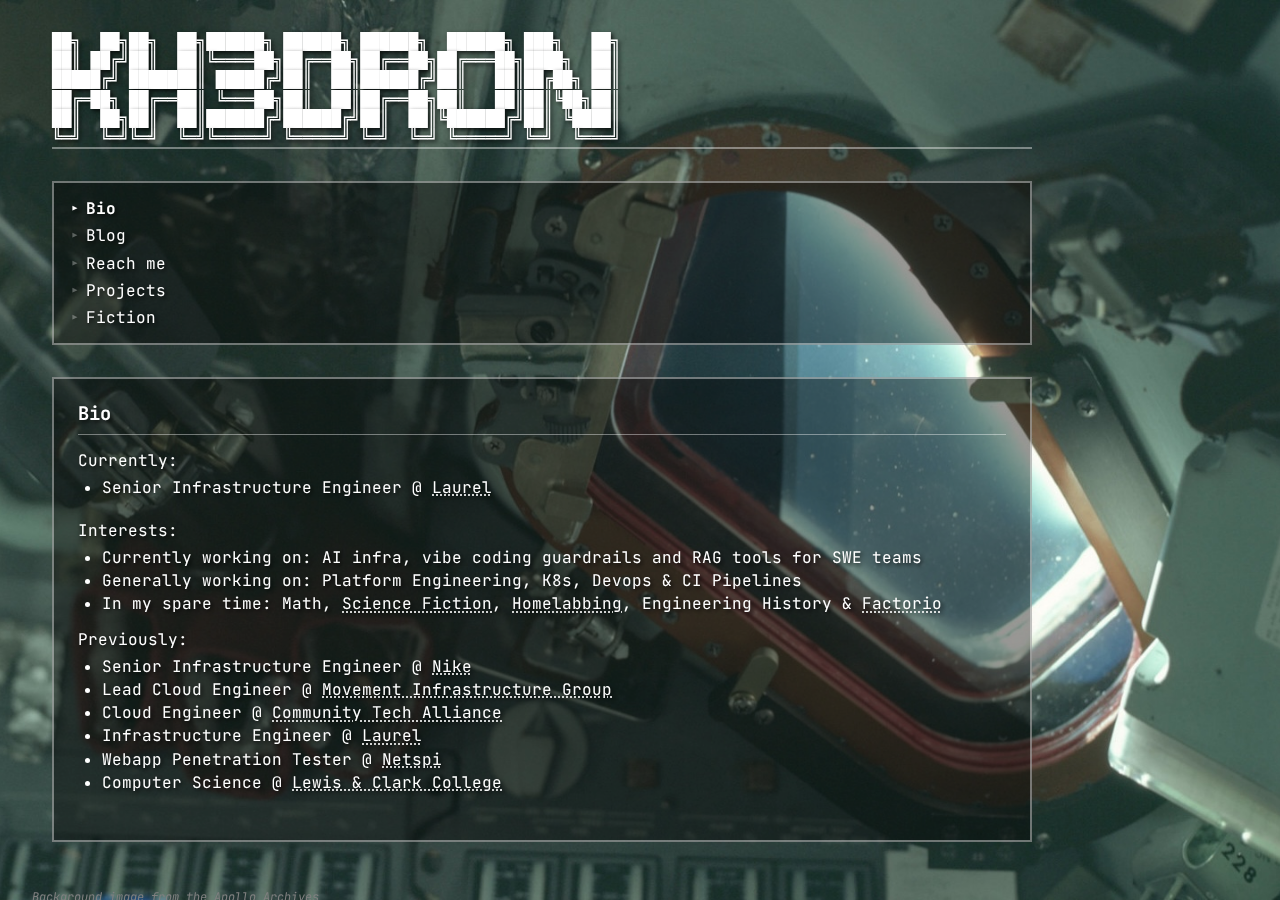
<file: index.html>
<!DOCTYPE html>
<html lang="en">

<head>
  <meta charset="UTF-8">
  <meta name="viewport" content="width=device-width, initial-scale=1.0">
  <title>kh3dron.net</title>
  <link rel="icon"
    href="data:image/svg+xml,<svg xmlns=%22http://www.w3.org/2000/svg%22><text y=%22.9em%22 font-size=%2290%22>🦜</text></svg>">
  <link rel="stylesheet" href="css/styles.css">
  <link href="https://fonts.googleapis.com/css?family=JetBrains Mono" rel="stylesheet" />
  <link rel="stylesheet" href="https://cdnjs.cloudflare.com/ajax/libs/font-awesome/6.0.0/css/all.min.css">
</head>

<body>
  <div class="text-container">
    <div class="content-box">
      <header>
        <pre>
██╗  ██╗██╗  ██╗██████╗ ██████╗ ██████╗  ██████╗ ███╗   ██╗
██║ ██╔╝██║  ██║╚════██╗██╔══██╗██╔══██╗██╔═══██╗████╗  ██║
█████╔╝ ███████║ █████╔╝██║  ██║██████╔╝██║   ██║██╔██╗ ██║
██╔═██╗ ██╔══██║ ╚═══██╗██║  ██║██╔══██╗██║   ██║██║╚██╗██║
██║  ██╗██║  ██║██████╔╝██████╔╝██║  ██║╚██████╔╝██║ ╚████║
╚═╝  ╚═╝╚═╝  ╚═╝╚═════╝ ╚═════╝ ╚═╝  ╚═╝ ╚═════╝ ╚═╝  ╚═══╝</pre>
      </header>
      <main>
        <nav class="nav-links">
          <a onclick="showSection('bio')" id="nav-bio" class="active">Bio</a>
          <a onclick="showSection('blog')" id="nav-blog">Blog</a>
          <a onclick="showSection('reach-me')" id="nav-reach-me">Reach me</a>
          <a onclick="showSection('projects')" id="nav-projects">Projects</a>
          <a onclick="showSection('fiction')" id="nav-fiction">Fiction</a>
        </nav>
        <div class="content-sections">
          <section id="bio" class="content-section active">
            <h3>Bio</h3>
            <div class="experience-group">
              <h4>Currently:</h4>
              <ul>
                <li>Senior Infrastructure Engineer @ <a href="https://www.laurel.ai/" class="employer-link">Laurel</a>
                </li>
              </ul>
            </div>
            <div>
              <h4>Interests:</h4>
              <ul>
                <li>Currently working on: AI infra, vibe coding guardrails and RAG tools for SWE teams</li>
                <li>Generally working on: Platform Engineering, K8s, Devops & CI Pipelines</li>
                <li>In my spare time: Math, <a href="https://github.com/kh3dron/scifi-database"
                    class="project-link">Science Fiction</a>,
                  <a href="https://github.com/kh3dron/homelab" class="project-link">Homelabbing</a>,
                  Engineering History & <a href="https://github.com/kh3dron/khedrons-qol-tweaks"
                    class="project-link">Factorio</a>
                </li>
              </ul>
            </div>
            <div class="experience-group">
              <h4>Previously:</h4>
              <ul>
                <li>Senior Infrastructure Engineer @ <a href="https://www.nike.com/" class="employer-link">Nike</a></li>
                <li>Lead Cloud Engineer @ <a href="https://www.movementinfrastructure.org/"
                    class="employer-link">Movement
                    Infrastructure
                    Group</a></li>
                <li>Cloud Engineer @ <a href="https://communitytechalliance.org/" class="employer-link">Community Tech
                    Alliance</a></li>
                <li>Infrastructure Engineer @ <a href="https://www.laurel.ai/" class="employer-link">Laurel</a></li>
                <li>Webapp Penetration Tester @ <a href="https://www.netspi.com/" class="employer-link">Netspi</a></li>
                <li>Computer Science @ <a href="https://www.lclark.edu/" class="employer-link">Lewis & Clark
                    College</a></li>
              </ul>
            </div>
          </section>
          <section id="blog" class="content-section">
            <h3>Blog</h3>
            <ul class="blog-posts">
              <li class="blog-post-item">
                <a href="./blog/5/index.html" class="blog-post-title">The Factory Must Grow (Without You)</a>
                <span class="blog-post-date">January 2026</span>
              </li>
              <li class="blog-post-item">
                <a href="./blog/4/index.html" class="blog-post-title">EOY 2025</a>
                <span class="blog-post-date">January 2026</span>
              </li>
              <li class="blog-post-item">
                <a href="./blog/3/index.html" class="blog-post-title">The Tech Tree Beyond Self-Driving Cars</a>
                <span class="blog-post-date">November 2025</span>
              </li>
              <li class="blog-post-item">
                <a href="./blog/2/index.html" class="blog-post-title">Force multiplying with AI at Laurel</a>
                <span class="blog-post-date">November 2025</span>
              </li>
              <li class="blog-post-item">
                <a href="./blog/1/index.html" class="blog-post-title">Writing MCP servers to interface with your
                  vendors</a>
                <span class="blog-post-date">September 2025</span>
              </li>
            </ul>
          </section>
          <section id="fiction" class="content-section">
            <h3>Fiction</h3>
            <ul class="blog-posts">
              <li class="blog-post-item">
                <a href="./fiction/2/index.html" class="blog-post-title">Fold Caves</a>
                <span class="blog-post-date">January 2026</span>
              </li>
              <li class="blog-post-item">
                <a href="./fiction/1/index.html" class="blog-post-title">Clock Cycle</a>
                <span class="blog-post-date">December 2020</span>
              </li>
            </ul>
          </section>
          <section id="reach-me" class="content-section">
            <h3>Reach me</h3>
            <ul>
              <li><a href="https://x.com/m00nwhaler" class="reference-link">X</a></li>
              <li><a href="https://github.com/kh3dron" class="reference-link">Github</a></li>
              <li><a href="https://www.linkedin.com/in/tristan-saldanha/" class="reference-link">Linkedin</a></li>
              <li>Gmail: tristansaldanha@gmail.com</li>
            </ul>
          </section>
          <section id="projects" class="content-section">
            <h3>Projects</h3>
            <ul>
              <li>
                <a href="https://kh3dron.github.io/topologic-go/" class="project-link">Topological Go</a>
              </li>
              <li>
                <a href="https://kh3dron.github.io/plants/" class="project-link">The Algorithmic Beauty of Plants</a>
              </li>
              <li>
                <a href="https://kh3dron.github.io/graphics/" class="project-link">WebGL Programming Guide</a>
              </li>
            </ul>
          </section>
        </div>
      </main>
      <p style="margin-top: 2rem; font-size: 0.75em; color: grey; font-style: italic;">
        Background image from the <a
          href="https://www.flickr.com/photos/projectapolloarchive/21755871100/in/album-72157657129869694/"
          style="color: grey;">Apollo Archives</a>
      </p>
    </div>
  </div>

  <!-- Email popup -->
  <div class="popup-overlay" id="popupOverlay" onclick="hideEmailPopup()"></div>
  <div class="email-popup" id="emailPopup">
    <p>Contact me at:</p>
    <div class="email-address">
      <span id="emailText">tristansaldanha@gmail.com</span>
      <button class="copy-btn" onclick="copyEmail()" title="Copy to clipboard">
        <i class="fas fa-copy"></i>
      </button>
    </div>
    <div class="copy-feedback" id="copyFeedback">Copied to clipboard!</div>
    <button class="close-btn" onclick="hideEmailPopup()">Close</button>
  </div>

  <script>
    function showEmailPopup() {
      document.getElementById('popupOverlay').style.display = 'block';
      document.getElementById('emailPopup').style.display = 'block';
    }

    function hideEmailPopup() {
      document.getElementById('popupOverlay').style.display = 'none';
      document.getElementById('emailPopup').style.display = 'none';
      document.getElementById('copyFeedback').style.display = 'none';
    }

    function copyEmail() {
      const emailText = document.getElementById('emailText').textContent;
      navigator.clipboard.writeText(emailText).then(() => {
        const feedback = document.getElementById('copyFeedback');
        feedback.style.display = 'block';
        setTimeout(() => {
          feedback.style.display = 'none';
        }, 2000);
      }).catch(() => {
        // Fallback for older browsers
        const textArea = document.createElement('textarea');
        textArea.value = emailText;
        document.body.appendChild(textArea);
        textArea.select();
        document.execCommand('copy');
        document.body.removeChild(textArea);

        const feedback = document.getElementById('copyFeedback');
        feedback.style.display = 'block';
        setTimeout(() => {
          feedback.style.display = 'none';
        }, 2000);
      });
    }

    // Close popup with Escape key
    document.addEventListener('keydown', function (event) {
      if (event.key === 'Escape') {
        hideEmailPopup();
      }
    });

    // Show/hide sections
    function showSection(sectionId) {
      // Hide all sections
      const sections = document.querySelectorAll('.content-section');
      sections.forEach(section => {
        section.classList.remove('active');
      });

      // Remove active class from all nav links
      const navLinks = document.querySelectorAll('.nav-links a');
      navLinks.forEach(link => {
        link.classList.remove('active');
      });

      // Show the selected section
      const selectedSection = document.getElementById(sectionId);
      if (selectedSection) {
        selectedSection.classList.add('active');
      }

      // Mark the corresponding nav link as active
      const activeNavLink = document.getElementById('nav-' + sectionId);
      if (activeNavLink) {
        activeNavLink.classList.add('active');
      }
    }
  </script>
</body>

</html>
</file>
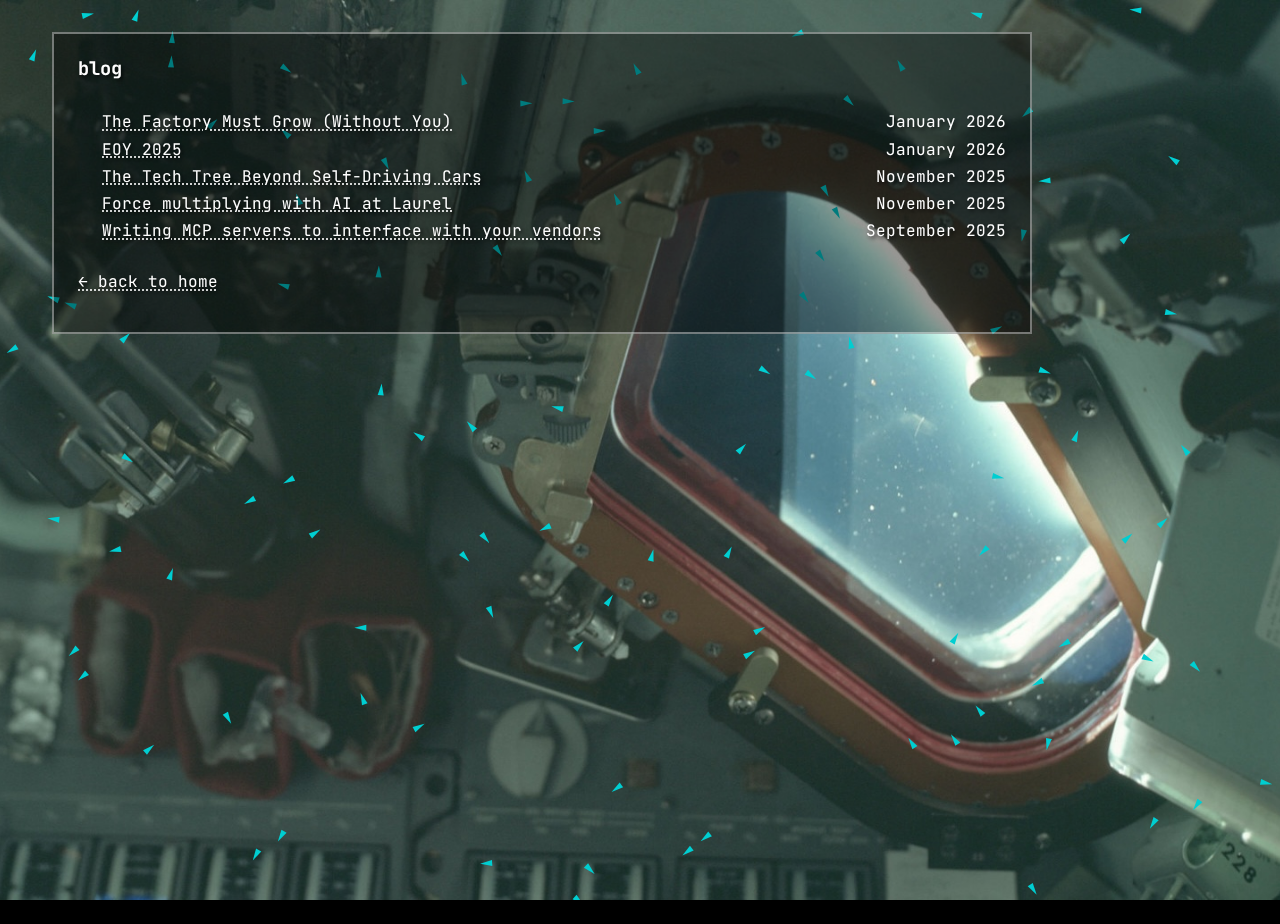
<file: blog/index.html>
<!DOCTYPE html>
<html lang="en">

<head>
  <meta charset="UTF-8">
  <meta name="viewport" content="width=device-width, initial-scale=1.0">
  <title>kh3dron.net - blog</title>
  <link rel="stylesheet" href="../css/styles.css">
  <link rel="stylesheet" href="../css/blog.css">
  <link href="https://fonts.googleapis.com/css?family=JetBrains Mono" rel="stylesheet" />
  <link rel="stylesheet" href="https://cdnjs.cloudflare.com/ajax/libs/font-awesome/6.0.0/css/all.min.css">
</head>

<body>
  <canvas id="boids-canvas"></canvas>

  <!-- Theme toggle button -->
  <button class="theme-toggle" onclick="toggleTheme()" id="theme-toggle-btn">dark</button>

  <div class="text-container">
    <div class="content-box">
      <main>
        <h3>blog</h3>
        <ul class="blog-posts">
              <li class="blog-post-item">
                <a href="5/index.html" class="blog-post-title">The Factory Must Grow (Without You)</a>
                <span class="blog-post-date">January 2026</span>
              </li>
              <li class="blog-post-item">
                <a href="4/index.html" class="blog-post-title">EOY 2025</a>
                <span class="blog-post-date">January 2026</span>
              </li>
              <li class="blog-post-item">
                <a href="3/index.html" class="blog-post-title">The Tech Tree Beyond Self-Driving Cars</a>
                <span class="blog-post-date">November 2025</span>
              </li>
              <li class="blog-post-item">
                <a href="2/index.html" class="blog-post-title">Force multiplying with AI at Laurel</a>
                <span class="blog-post-date">November 2025</span>
              </li>
              <li class="blog-post-item">
                <a href="1/index.html" class="blog-post-title">Writing MCP servers to interface with your vendors</a>
                <span class="blog-post-date">September 2025</span>
              </li>
        </ul>
        <div class="navigation">
          <a href="../index.html" class="reference-link">← back to home</a>
        </div>
      </main>
    </div>
  </div>

  <script src="../theme.js"></script>
  <script src="../boids.js"></script>
</body>

</html>
</file>
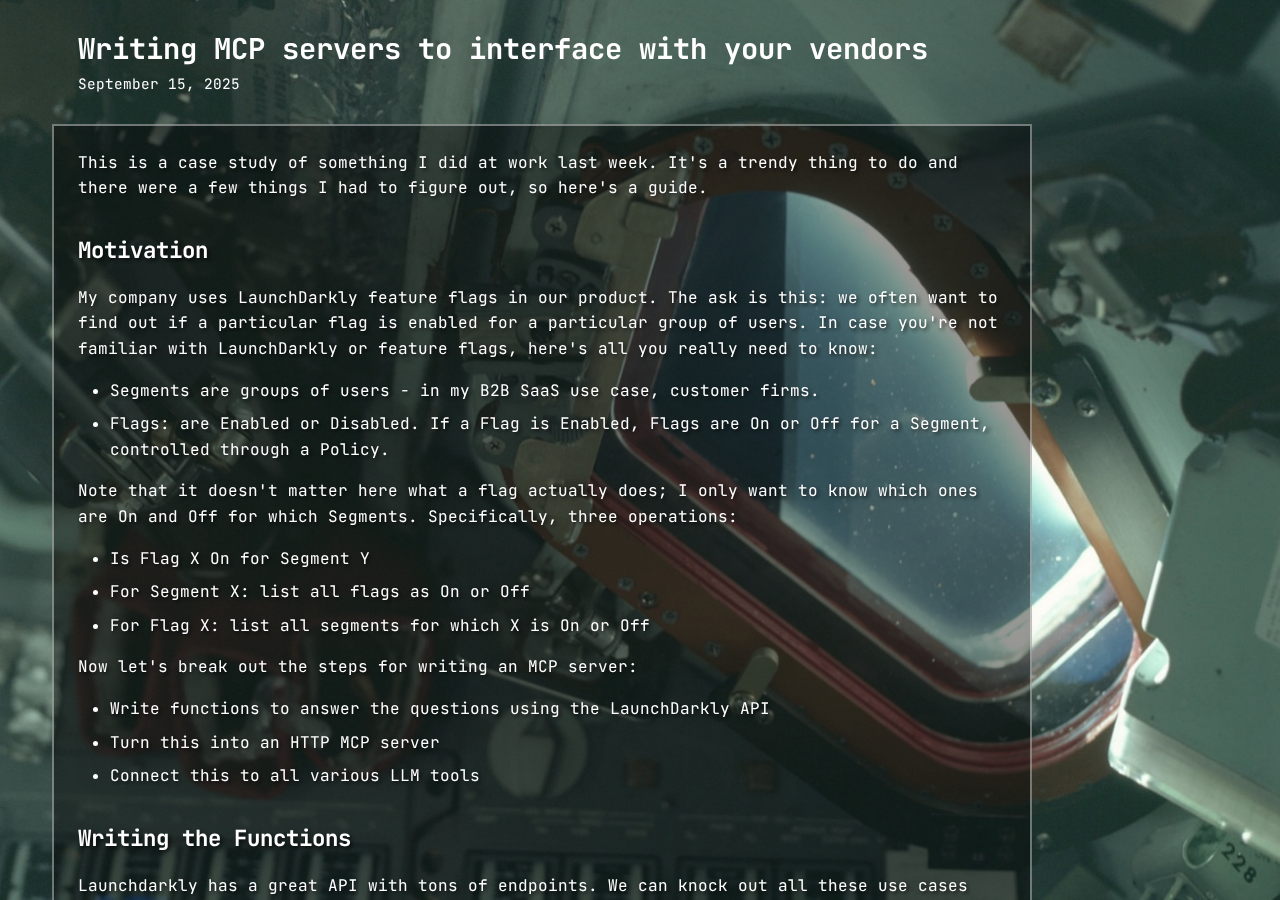
<file: blog/1/index.html>
<!DOCTYPE html>
<html lang="en">

<head>
  <meta charset="UTF-8">
  <meta name="viewport" content="width=device-width, initial-scale=1.0">
  <title>Writing MCP servers to interface with your vendors - kh3dron.net</title>
  <link rel="stylesheet" href="../../css/styles.css">
  <link rel="stylesheet" href="../../css/blog.css">
  <link href="https://fonts.googleapis.com/css?family=JetBrains Mono" rel="stylesheet" />
  <link rel="stylesheet" href="https://cdnjs.cloudflare.com/ajax/libs/font-awesome/6.0.0/css/all.min.css">
</head>

<body>
  <div class="text-container">
    <header class="post-header">
      <h1>Writing MCP servers to interface with your vendors</h1>
      <div class="post-meta-container">
        <p class="post-meta">September 15, 2025</p>
      </div>
    </header>
    <div class="content-box">
      <main>
        <article class="blog-post">
          <div class="post-content">
            <p>This is a case study of something I did at work last week. It's a trendy thing to do and there were a few things I had to figure out, so here's a guide.</p>
<h2>Motivation</h2>
<p>My company uses LaunchDarkly feature flags in our product. The ask is this: we often want to find out if a particular flag is enabled for a particular group of users.
 In case you're not familiar with LaunchDarkly or feature flags, here's all you really need to know:</p>
<ul>
<li>Segments are groups of users - in my B2B SaaS use case, customer firms.</li>
<li>Flags: are Enabled or Disabled. If a Flag is Enabled, Flags are On or Off for a Segment, controlled through a Policy.</li>
</ul>
<p>Note that it doesn't matter here what a flag actually does; I only want to know which ones are On and Off for which Segments. Specifically, three operations:</p>
<ul>
<li>Is Flag X On for Segment Y</li>
<li>For Segment X: list all flags as On or Off</li>
<li>For Flag X: list all segments for which X is On or Off</li>
</ul>
<p>Now let's break out the steps for writing an MCP server:</p>
<ul>
<li>Write functions to answer the questions using the LaunchDarkly API</li>
<li>Turn this into an HTTP MCP server</li>
<li>Connect this to all various LLM tools</li>
</ul>
<h2>Writing the Functions</h2>
<p>Launchdarkly has a great API with tons of endpoints. We can knock out all these use cases hitting only a few of these endpoints. Immediately, we hit our first inferred requirement: our CSMs (the ones who are requesting this feature) won't always know the exact name of who they're asking for. For example, the customer firm might be called "Abbott &amp; Costello Partners", but show up as "ACO Users" in the LaunchDarkly UI, and have the key of <code>all_aco_users</code> when using the LD API. Fortunately, this is the sort of thing we can mostly offload to the LLMs. The first functions to write are:</p>
<pre class="codehilite"><code class="language-python">get_projects()
get_flags(project)
get_environments(project)
get_segments(project, environment)
</code></pre>

<p>Each of which return a dict of textual name : key pairs. These are called first to translate user requests into queries on keys into the later methods. Those later methods are:</p>
<pre class="codehilite"><code class="language-python"># shows which flags are New, Active, Launched, Inactive 
get_flag_status_for_project(project)

# returns true/false for one flag and one segment
is_flag_enabled_for_segment(project, environment, segment)

# shows the policy JSON blob for which firms have a flag enabled/disabled
get_flag_policy(project, environment, flag)

# for each in (get all flags) checks is_flag_enabled_for_segment, returns list of Ons and Offs
get_all_flags_for_segment(project, environment, segment)
</code></pre>

<p>I'm going to assume you know how to write these functions, including API auth, validation, error handling, and some parallelism for that last one.</p>
<h2>Turning this into an MCP server</h2>
<p>Since I wrote this in Python, I'm using <a href="https://fastapi.tiangolo.com/tutorial/first-steps/" class="project-link">FastAPI</a> to turn these function definitions into API endpoints. From there, it's only a couple decrators to turn these API endpoints into MCP tools. For this I used <a href="https://github.com/tadata-org/fastapi_mcp" class="project-link">FastAPI_MCP</a> Not to be confused with <a href="https://gofastmcp.com/getting-started/welcome" class="project-link">FastMCP</a>, which would also work, but I found it conflicted with some fastAPI specific middleware my company uses in our python service abstractions. (This sentence hides 10 hours of debugging. Please read it twice)</p>
<p>Turning an API into an MCP also lets you attach some tool descriptions and additional type decorators, which helps your LLM know how to interact with the tools. If your code is written clearly enough, I just told claude code to add these, and it's good enough for this app.</p>
<p>For testing this, there's 2 tools I use: the first is <a href="https://modelcontextprotocol.io/legacy/tools/inspector" class="project-link">MCP inspector</a>. It launches a nice web UI that lets you call tools manually, like swagger docs.</p>
<p><img alt="MCP Inspector" src="inspector.png" title="MCP Inspector" /></p>
<p>Once I've done my "unit tests" there, I use the MCP in claude code pointed at localhost to make sure the tools can call eachother correctly. I just drop this at the top level of my <code>.claude.json</code>:</p>
<pre class="codehilite"><code class="language-json">  &quot;mcpServers&quot;: {
    &quot;launchdarkly-local&quot;: {
      &quot;type&quot;: &quot;http&quot;,
      &quot;url&quot;: &quot;http://localhost:8080/mcp&quot;
    },
    &quot;env&quot;: {
      &quot;API_KEY&quot;: &quot;your_launchdarkly_api_key&quot;
    }
  }
</code></pre>

<p>Launch Claude code, run /mcp to make sure that connection works, and that you can see all your tools. I invoke the MCP by asking a question, sometimes adding "Use the LaunchDarkly MCP" to be sure it goes right for that.</p>
<!-- ![claude code connecting to the MCP](claude-connected.png "Successful connection in Claude Code") -->
<!-- ![Claude Code seeing Tools](claude-tools.png "Claude Code seeing tools") -->

<h2>Deploy this</h2>
<p>Once again, this is a big "draw the rest of the owl" moment, but there's a lot of options here. If this is just for you, you can run this in a docker container on your machine. You could put it in a cloud of your choice. I deployed mine to my company's K8s cluster using our internal service abstractions. There's approximately 10,000 guides on how to deploy a webserver to the internet, so I won't write that guide here.</p>
<p>One specific failure case to keep in mind here - you might think that an MCP server is stateless, because no state is maintained between tool calls. You are Mostly Correct - a very dangerous kind of correct to be. The MCP server <em>does</em> maintain state, for <em>streaming outputs</em>. The built in service abstractions I used to deploy my app spawns 3 replicas by default, and when using the MCP in production, I got bad session errors, which was confusing, since I hadn't written any session logic. Rather than deal with that, I fixed this problem by just setting the app to run at 1 replica, which will be fine.</p>
<h2>Hooking it up</h2>
<p>MCP servers can be local executables or accessed over HTTP. I went with HTTP here because this is being hooked into cloud vendors like <a href="dust.tt" class="project-link">dust</a> and <a href="devin.ai" class="project-link">devin</a> that do not support installing executables in the working environment. (Actually, devin does, but most don't).</p>
<p>To distribute installation steps for CLIs like Claude, I maintain a <code>configs</code> repo for my engineering team with a taskfile that installs all the latest and greatest tools. I tell everyone to pull the latest and <code>task update</code>, and everyone's ready to go.</p>
<p>I won't bother posting screenshots that are 90% redacted, but suffice it to say that now, asking claude "what flags are enabled for abbott &amp; costello", or, "who's got (experimental feature #6) turned on" does in fact trigger the correct chain of MCP tool calls to get me my answer. Not only did I not have to navigate through the LaunchDarkly web UI or API, I was able to ask for it without even knowing exact slugs for the flags or firms. Nice!</p>
<h2>What did we learn</h2>
<ul>
<li>MCPs are just annotated &amp; decorated APIs</li>
<li>LLMs handle some type corrections for you</li>
<li>How to test your MCPs so you don't deploy something broken like a sucker</li>
<li>Make your MCPs accessible over HTTP so you can access them in abstract API calls</li>
</ul>
<p>I did this in 2 workdays. Is any of this rocket science? No. Will it save our CSM team a couple minutes at a time, times a thousand? Yes! Thanks for reading. Please go back to work.</p>
          </div>

          <div class="navigation">
            <a href="../../index.html" class="reference-link">← back to home</a>
          </div>
        </article>
      </main>
    </div>
  </div>

</body>

</html>
</file>
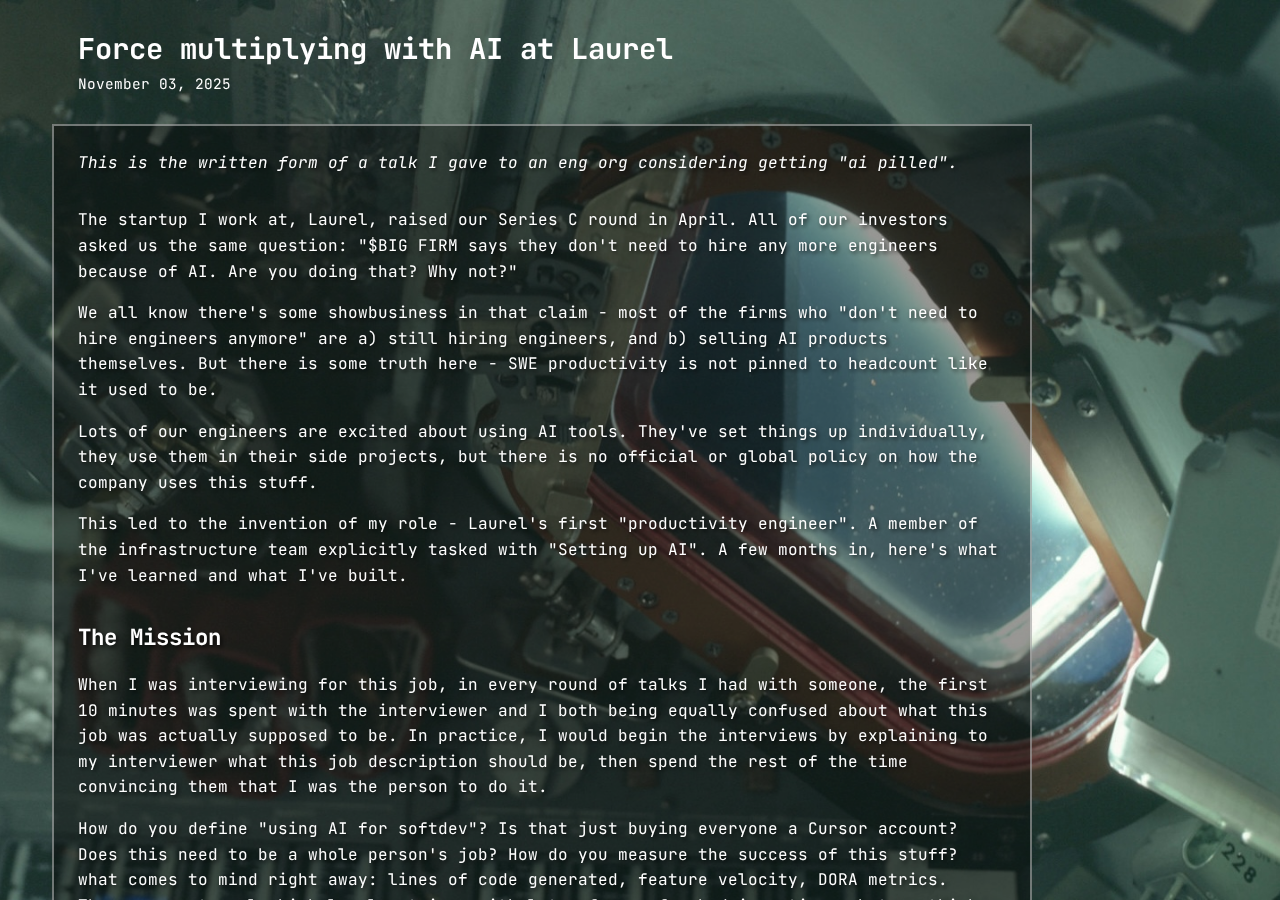
<file: blog/2/index.html>
<!DOCTYPE html>
<html lang="en">

<head>
  <meta charset="UTF-8">
  <meta name="viewport" content="width=device-width, initial-scale=1.0">
  <title>Force multiplying with AI at Laurel - kh3dron.net</title>
  <link rel="stylesheet" href="../../css/styles.css">
  <link rel="stylesheet" href="../../css/blog.css">
  <link href="https://fonts.googleapis.com/css?family=JetBrains Mono" rel="stylesheet" />
  <link rel="stylesheet" href="https://cdnjs.cloudflare.com/ajax/libs/font-awesome/6.0.0/css/all.min.css">
</head>

<body>
  <div class="text-container">
    <header class="post-header">
      <h1>Force multiplying with AI at Laurel</h1>
      <div class="post-meta-container">
        <p class="post-meta">November 03, 2025</p>
      </div>
    </header>
    <div class="content-box">
      <main>
        <article class="blog-post">
          <div class="post-content">
            <p><em>This is the written form of a talk I gave to an eng org considering getting "ai pilled".</em></p>
<p>The startup I work at, Laurel, raised our Series C round in April. All of our investors asked us the same question: "$BIG FIRM says they don't need to hire any more engineers because of AI. Are you doing that? Why not?"</p>
<p>We all know there's some showbusiness in that claim - most of the firms who "don't need to hire engineers anymore" are a) still hiring engineers, and b) selling AI products themselves. But there is some truth here - SWE productivity is not pinned to headcount like it used to be.</p>
<p>Lots of our engineers are excited about using AI tools. They've set things up individually, they use them in their side projects, but there is no official or global policy on how the company uses this stuff.</p>
<p>This led to the invention of my role - Laurel's first "productivity engineer". A member of the infrastructure team explicitly tasked with "Setting up AI". A few months in, here's what I've learned and what I've built.</p>
<h2>The Mission</h2>
<p>When I was interviewing for this job, in every round of talks I had with someone, the first 10 minutes was spent with the interviewer and I both being equally confused about what this job was actually supposed to be. In practice, I would begin the interviews by explaining to my interviewer what this job description should be, then spend the rest of the time convincing them that I was the person to do it.</p>
<p>How do you define "using AI for softdev"? Is that just buying everyone a Cursor account? Does this need to be a whole person's job? How do you measure the success of this stuff? what comes to mind right away: lines of code generated, feature velocity, DORA metrics. These are extremely high-level metrics, with lots of room for bad incentives, but we think they are at least somewhat correlated with success here. We've started and stopped on a lot of different projects on this front, but here's a few of them that have stuc around and have shown to be really valuable.</p>
<h2>What We Did</h2>
<h3>1. Tool Wrangling</h3>
<p>First step: inventory what we already had. It turns out we'd bought a lot of AI tools and weren't getting good use from most of them. We cataloged everything that anyone was using:</p>
<ul>
<li>Agent coders: Claude Code (our primary), Cursor (editor &amp; agents), OpenAI Codex and google Gemini</li>
<li>PR review automation: Cursor's bug bot, GitHub Copilot variants, Sentry's Seer.ai</li>
<li>Coding agents: Cursor agents and Devin for headless ticket-to-PR workflows</li>
<li>Agent builders: Dust, Zapier for no-code workflows</li>
<li>Connectivity: Almost every single vendor has an MCP server, requiring an N^2 number of connections, integrations, and IAM plumbing to put to work.</li>
</ul>
<p>About the first hour of every day for me is spent on this catalogging - what's new? what are people asking for? what needs permission and connection? Lucky me, I get admin access to most things, at the cost of needing to hook all this up.</p>
<h3>2. Universal Configurations</h3>
<p>We created an <code>ai-tools</code> repository with standardized configs for every tool. Three tiers:</p>
<ul>
<li>Required: Everyone uses these. This is mostly stuff like telemetry for tracking usage, but it also includes the set of tools which are so obviously simple and helpful that there really is no excuse not to be using them.</li>
<li>Recommended: Stuff that works and is helpful.</li>
<li>Experimental: For early adopters who want bleeding-edge features. This is mostly overkill - every vendor's MCP at once - but it's where lots of our people are.</li>
</ul>
<p>This solves two problems: it saves everyone time configuring tools, and it ensures we're all getting value from what we're paying for. When someone discovers a good configuration, it goes in the repo at the proper tier. We have a Taskfile in the repo, and you can run task required, task recommended, task experimental to set up whatever you want. Whenever something is new in there, I drop a message on our Slack channel and say "Hey, come get the latest stuff".</p>
<h3>3. Unified Lookups Endpoint</h3>
<p>One of the eternal issues at every company - We store things in all sorts of different places. Someone wants to look something up, but they don't know where it's stored. Is it in a document, an email, a Slack thread, a wiki, a README, a vendor's webapp? Especially considering the amount of vendors that offer MCPs, this seems like something we could fix with AI.</p>
<p>We use Dust.tt as our central hub, with programmatic connections to absolutely everything we can give it. This is mostly useful for non-SWEs asking questions about client relationships, our standards, our products, things that are public knowledge. It's also available through Slack, which is where most people ask their questions. We also built a correction flow, so that if you get a wrong answer from the agent and someone else corrects it, that correction gets stored back in the central source of truth, making this is a self-healing store of data.</p>
<p>On top of this, we built a few specific agents which have access to either specific data sources, or unique data sources. We can call those as sub-agents and they can be invoked specifically, which can improve recall on specific data sources. For example, we made an agent for asking questions about Launch Darkly feature flags on a customer-by-customer basis, which saved our people a lot of time from looking things up in the web.</p>
<h3>4. Custom MCP Servers</h3>
<p>Not all of our vendors have MCP integrations, or some aren't great. Some of them we wrote ourselves. We get two benefits from this:</p>
<ol>
<li>
<p>We can give the base functionality to our LLM tools, whether that be for software editing or for general chat applications like the above. "You can now use AI to do X!" is a message we see almost every day in slack.</p>
</li>
<li>
<p>We can customize the exact kinds of queries we need to run based on common issues that we want to be able to fix. There isn't always a single perfect API route that does exactly what we want, but we can put that logic into a basic script and then expose that to the LLM.</p>
</li>
</ol>
<p>This has been a huge force multiplier in the usefulness of the RAG system, as well as for all of our coding agents - They can now reach out to our infrastructure and our logging to debug bigger issues than just repo-level coding.</p>
<h3>5. Headless Coding</h3>
<p>This is something that's currently being worked on. It's still pretty early days and not yet suitable for full-time use. The idea is: can we upgrade the minimum viable unit of pending work from being a ticket, which someone has to eventually start working on, to being a pull request, which is at least somewhat further along?</p>
<p>Obviously, if you try and start vibecoding every single new idea, you're going to end up with a lot of shit. You're going to waste engineers' time and make them really unhappy. So, how are we improving the usefulness of this kind of system?</p>
<p>The easy answer is model performance beta. There is only so much incremental performance we can get out of the system by effectively tricking it into being a better programmer. We are doing that, but this is a system we expect to get better every time a new foundation model comes out. So that's nice.</p>
<p>But the real answer is what we call repo hygiene: every one of our repositories needs to have clear documentation, clear taskfiles, instructions for running the program locally, tests, coverage, and all that good stuff you expect. In practice, we all know that this kind of hygiene drifts over time, especially when you're moving at our pace. It doesn't seem like an issue when you have the same people working on the same systems all the time. But in this new world, the average opener of a pull request is not going to be someone who is on a first-name basis with every function.</p>
<p>A few weeks ago, the CTO of a large payments company and I were talking about this issue of forcing hygeine for AI performance. My question was, Is this really worth doing? Is this not going to be needed when models just get better? He explained this sort of work as a Pascal's wager for AI. Whether or not AI can do all of your coding for you, this is the kind of work that you really should be doing anyway to improve the effectiveness of your employees who are merely human. And in the best case, where AI really can code for you, there is no world in which this hurts the performance of these tools.</p>
<h2>What We've Learned</h2>
<p>At the strategy level of running an entire engineering org, what are you supposed to do? What do you have to do to adjust, given the speed of all this? It feels completely impossible to make any kind of plans when 6 months from now the world is going to look different. There are two main things that you have to keep in mind:</p>
<h3>The cost of re-evaluating your beliefs</h3>
<p>Consider the ROI of re-evaluating a belief.</p>
<p>Here's a bad experiment to run: Am I still deathly allergic to shellfish? If you are still allergic to shellfish, that's a big problem to have run that experiment. And in the best case, which is unlikely to have suddenly changed, now you get to eat shellfish sometimes. That's good, I guess. Was that worth the risk to find out?</p>
<p>Here's a good experiment to run: Is red wine better the second time than I had it the first? You probably didn't like red wine much the first time you tried it. But trying it a second time is very easy. If you still don't like it, it's not that bad. The odds that you eventually start liking wine are pretty good. And the lifetime value of knowing that you enjoy wine is quite high. So that's a belief you should re-test often, as I'm sure most of us did.</p>
<p>So if you're on the fence about AI coding, let me convince you that this is an experiment you <em>must</em> run.</p>
<ul>
<li>The testing cost is very low. Use the tool for an hour, then give up.</li>
<li>The odds you will find value in the tools is very high.</li>
<li>The payoff is a single digit multiplication of your productivity.</li>
</ul>
<p>Given this, you should be dedicating lots of time to trying to use AI. You could very easily make the case to spend an hour a day trying new tools.</p>
<h3>Buying versus building</h3>
<p>It may seem like because of all this, you should be building everything all the time, that buying software is now for suckers. But the same speed multiplication that we are seeing in terms of our own development is also happening inside of many of our vendors.</p>
<p>I've always considered myself a software engineer, someone who writes code - it's taken some time to adjust to the fact that, in a lot of cases, it is a better use of time for us to buy something quickly and set it up than try to build it ourselves from scratch. Of course, this depends on your particular company's profile of money and time and headcounts, but this is where Laurel is at.</p>
<h3>Documentation is now infrastructure</h3>
<p>I spend a lot of time now telling people to write things down, organize scripts, clean their repos, and stop sharing secret snippets and install steps through Slack messages. Clean READMEs, well-structured repos, comprehensive tests and linting; These are good for both your human employees, as well as the headless agents which are now going to be doing an increasing ratio of the work inside these repos.</p>
<h3>Being maximally useful</h3>
<p>As an engineer, it hurts to admit this. But for most problems, buying Dust or Cursor or Devin is faster than building it ourselves. For a task which previously would have been a stretch for me to do, like something on the border of my team and another, it's now easier for me to just hand that off to the machine. My individual value as an individually contributing programmer is narrower than it used to be.</p>
<p>The exception here - the place where I still get to write my own code - is the connective tissue. As there are more tools around, they still need to be connected to each other, and those pipes are not always available off the shelf. custom integrations for vendor-specific APIs are still necesarry, and the volume of them needed grows quadratically with your number of tools. There's an easy argument to be made that this is now me supporting the tools instead of the tools supporting me. Such is life!</p>
<h2>What are we doing next?</h2>
<p>We have lots of projects and plans in place on further ways to multiply the productivity of our human coders as well as increase the performance and decrease the annoyance from our fully headless workflows. I'm sure I will write another version of this blog post a year from now with a suite of radically different predictions and tools in use.</p>
          </div>

          <div class="navigation">
            <a href="../../index.html" class="reference-link">← back to home</a>
          </div>
        </article>
      </main>
    </div>
  </div>

</body>

</html>
</file>
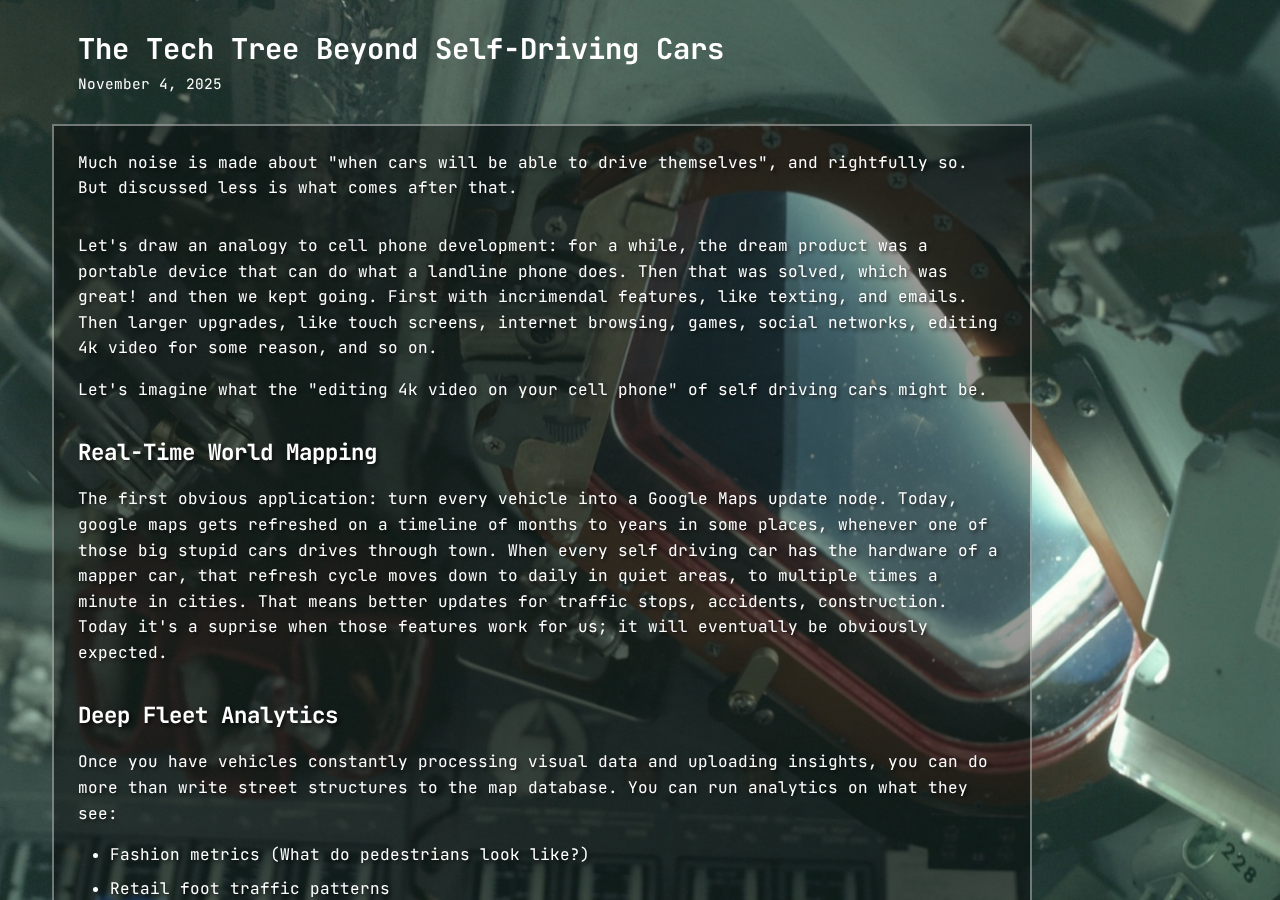
<file: blog/3/index.html>
<!DOCTYPE html>
<html lang="en">

<head>
  <meta charset="UTF-8">
  <meta name="viewport" content="width=device-width, initial-scale=1.0">
  <title>The Tech Tree Beyond Self-Driving Cars - kh3dron.net</title>
  <link rel="stylesheet" href="../../css/styles.css">
  <link rel="stylesheet" href="../../css/blog.css">
  <link href="https://fonts.googleapis.com/css?family=JetBrains Mono" rel="stylesheet" />
  <link rel="stylesheet" href="https://cdnjs.cloudflare.com/ajax/libs/font-awesome/6.0.0/css/all.min.css">
</head>

<body>
  <div class="text-container">
    <header class="post-header">
      <h1>The Tech Tree Beyond Self-Driving Cars</h1>
      <div class="post-meta-container">
        <p class="post-meta">November 4, 2025</p>
      </div>
    </header>
    <div class="content-box">
      <main>
        <article class="blog-post">
          <div class="post-content">
            <p>Much noise is made about "when cars will be able to drive themselves", and rightfully so. But discussed less is what comes after that.</p>
<p>Let's draw an analogy to cell phone development: for a while, the dream product was a portable device that can do what a landline phone does. Then that was solved, which was great! and then we kept going. First with incrimendal features, like texting, and emails. Then larger upgrades, like touch screens, internet browsing, games, social networks, editing 4k video for some reason, and so on.</p>
<p>Let's imagine what the "editing 4k video on your cell phone" of self driving cars might be.</p>
<h2>Real-Time World Mapping</h2>
<p>The first obvious application: turn every vehicle into a Google Maps update node. Today, google maps gets refreshed on a timeline of months to years in some places, whenever one of those big stupid cars drives through town. When every self driving car has the hardware of a mapper car, that refresh cycle moves down to daily in quiet areas, to multiple times a minute in cities. That means better updates for traffic stops, accidents, construction. Today it's a suprise when those features work for us; it will eventually be obviously expected.</p>
<h2>Deep Fleet Analytics</h2>
<p>Once you have vehicles constantly processing visual data and uploading insights, you can do more than write street structures to the map database. You can run analytics on what they see:</p>
<ul>
<li>Fashion metrics (What do pedestrians look like?)</li>
<li>Retail foot traffic patterns</li>
<li>Weather data</li>
</ul>
<p>The privacy implications are obviously gnarly and are left as an exercise for the product people, I just connect the pipes.</p>
<h2>Config Service</h2>
<p>I believe Tesla already has a version of this - they'll sync your seat position and settings to your account, so you can jump in a rental Tesla, and everything's already adjusted. But extend this to the ride-hailing network and it gets better:</p>
<ul>
<li>Payment info pre-loaded</li>
<li>Your preferred temperature, music, route preferences</li>
<li>Accessibility settings that follow you between vehicles</li>
</ul>
<h2>Device-free Hailing</h2>
<p>Assuming we've got the above tools in place, we can actually return to old school taxi hailing. You can wave down a robotaxi, and by the time it's slowed down to pick you up, it's identified your face and found your profile. Get in the back and say where you want to go.</p>
<h2>User Map Annotations</h2>
<p>Here's something I run into every day: There are two roads to get to my house. One is normal pavement, the other is a gravel hill. On the map, they look identical. I want to be able to tell my car: "Never take the gravel road." Right now, there's no way to add that annotation. Self driving sessions are stateless, and my personal preferences are not in the google maps database. Other annotations might be things like:</p>
<ul>
<li>This neighborhood has aggressive speedbumps</li>
<li>This road floods in heavy rain</li>
<li>This intersection has poor visibility</li>
</ul>
<p>Annotations could be routes to take or avoid under different conditions, neighborhoods to avoid, any local knowledge that you'd want weighed in your planning. We'll need a way to store that data from users in conjunction with geographic data for multimodal route planning.</p>
<p>Beyond this, I should be able to store my annotations as either just for me, send them to friends (the address of a secret party perhaps), or globally with all vehicles.</p>
<h2>Fleet Orchestration &amp; Multi-Vehicle Control</h2>
<p>If I own multiple autonomous vehicles, I want some fleet management:</p>
<ul>
<li>Load cargo in my pickup truck, tell my sedan to follow me during a move</li>
<li>Send one vehicle ahead to a destination while I take another route</li>
<li>API access for programatic control of vehicles (for the right cost, of course)</li>
</ul>
<p>Commercial applications are obvious:</p>
<ul>
<li>Couriers coordinated through custom software interfacing with the vehicle API</li>
<li>Mobile service businesses that dispatch vehicles programmatically</li>
<li>Same-day delivery networks using personal vehicle fleets</li>
</ul>
<h2>Child Safety &amp; Access Control</h2>
<p>All of the above can be used to extend access to comoditized transportation to kids:</p>
<ul>
<li>Whitelisted destinations (home, school, friend's houses)</li>
<li>Time-based rules (different permissions before/after curfew)</li>
<li>Geofencing</li>
<li>Parental payment accounts</li>
<li>Real-time location tracking</li>
</ul>
<p>And, since we're waving our hands here, the right escalations in place (to humans in the loop or a benevolent in-vehicle language model) to override all the rules if something really interesting is going on. Perhaps the cars will allow you to get a ride to a hospital, even if it's after curfew. That seems like a good idea.</p>
<h2>Distributed AI Inference Network</h2>
<p>This one does already get tossed around a lot: use idle vehicles as a distributed GPU cluster. Most cars sit parked 95% of the time. Maybe less so in this future, but what the hell.</p>
<h2>Vehicle-to-Vehicle Communication</h2>
<p>Right now, V2V doesn't happen because it's not fast enough to coordinate in normal driving. But assume that's taken care of, and each car can already function independently, you can still layer on V2V channels for other things:</p>
<p>One of the purposes of an ambulance is to invoke priority access to transportation infrastructure. Today, you invoke this access by blaring a siren and looking like an emergency vehicle. In this world, every vehicle can have a signal it can broadcast to declare it's priority level.</p>
<p>In fact, we can have many tiers of priority available. Perhaps you can invoke faster routing for a price if you're late to work, or the opposite if you're road tripping and don't mind going slower to save some cost. Tiers for parcel deliveries, food deliveries, temperature-sensetive deliveries; all sorts of logistical context we can broadcast across vehicles.</p>
<h2>Predictive Fleet Rebalancing</h2>
<p>Super Bowl in Seattle this weekend? Drain 10% of Portland's autonomous fleet, send them north proactively, have them sit idle running inference workloads until demand spikes.</p>
<p>Multi-region load balancing based on:</p>
<ul>
<li>Scheduled events (concerts, sports, conferences)</li>
<li>Historical patterns (Friday night bar districts)</li>
<li>Real-time demand signals</li>
<li>Weather patterns affecting demand</li>
</ul>
<h2>Higher Speed Baselines</h2>
<p>Current highway speed limits (60-70 mph) exist partly for efficiency, partly for safety. If accidents become 100x less common through perfect coordination and reaction times, why not bump speeds to 90+ mph on major routes?</p>
<p>With V2V communication and perfect spacing, you could even create express lanes that run faster with tighter following distances.</p>
<h2>New Vehicle Form Factors</h2>
<p>Once you remove the requirement for human operation, vehicle design opens up dramatically:</p>
<p>Sleepers: Long-haul overnight trips in room sized accomodations. If the NYC team is headed to SF for the company offsite, they can travel together in a sleeper car and work during the day in a mobile conference room. Actually, that's insane, don't do that.</p>
<p>True RVs: Buy a fully autonomous RV, live in it full-time, work remotely, never stop moving. Or, just have it drive between cities at night and wake up somewhere new every day. This is also on my list of specific wants.</p>
<h2>Natural Language Vehicle Interface</h2>
<p>All of this—config service, fleet orchestration, annotations, emergency systems—needs to be controllable through natural conversation:</p>
<ul>
<li>"Take me home, but avoid the highway, I want to see the sunset over the water"</li>
<li>"Follow my other car to the storage unit, then both vehicles return home"</li>
<li>"My daughter can use the car to visit her friend Emma, but she needs to be home by 9 PM"</li>
<li>"I'm having chest pains, get me to the nearest ER with cardiac specialists, use emergency priority"</li>
</ul>
<p>The car becomes an AI assistant that understands context, preferences, and complex instructions. Computer use LLMs have come a long way in just the last year, this step would actually be quite easy.</p>
<h2>Open Source Autonomous Platforms</h2>
<p>Most of these feaatures are fairly basic CRUD apps on top of the product of "a vehicle you can send from point A to point B." However, we know that just because something can be built, does not mean it will be. So, to really spur development on these apps, we'd want an open source ecosystem for self driving vehicles.</p>
<p>In the LLM world, you can do way more on /r/localllama with LoRAs, fine-tuning, and self-hosting than you can with the GPT-5 API. You need access to a smaller, but good-enough base model to build really novel applications on top.</p>
<p>Same thing will need to happen with autonomous vehicles. To get there, we need open source self-driving stacks that let developers build on top of the base autonomy system. Maybe that's plug in upgrade kits, like what comma.ai is building. Maybe it's the top 15 auto companies all baking in self driving as a feature, and one of them exposes their API a little more than the rest.</p>
<p>There will be more regulation in self-made cars than in self-made virtual girlfriends. But once we get to that point, this list will really start blowing up with things none of us have thought of.</p>
<h2>The Dependency Graph</h2>
<p>Some of these can happen in parallel. Some require others as dependencies. I offer no year-by-year predictions; I have lost plenty of money on tesla call options looking for that.</p>
<p>I often think about how my children will not get their driver's licenses, and they'll think it was completely insane that we humans were manually operating cars back in the day. I believe that's true, but probably doesn't even go far enough; it's more likely that "cars" will have dissapered into the invisible plumbing of the earth, like phone lines. I won't miss them.</p>
          </div>

          <div class="navigation">
            <a href="../../index.html" class="reference-link">← back to home</a>
          </div>
        </article>
      </main>
    </div>
  </div>

</body>

</html>
</file>
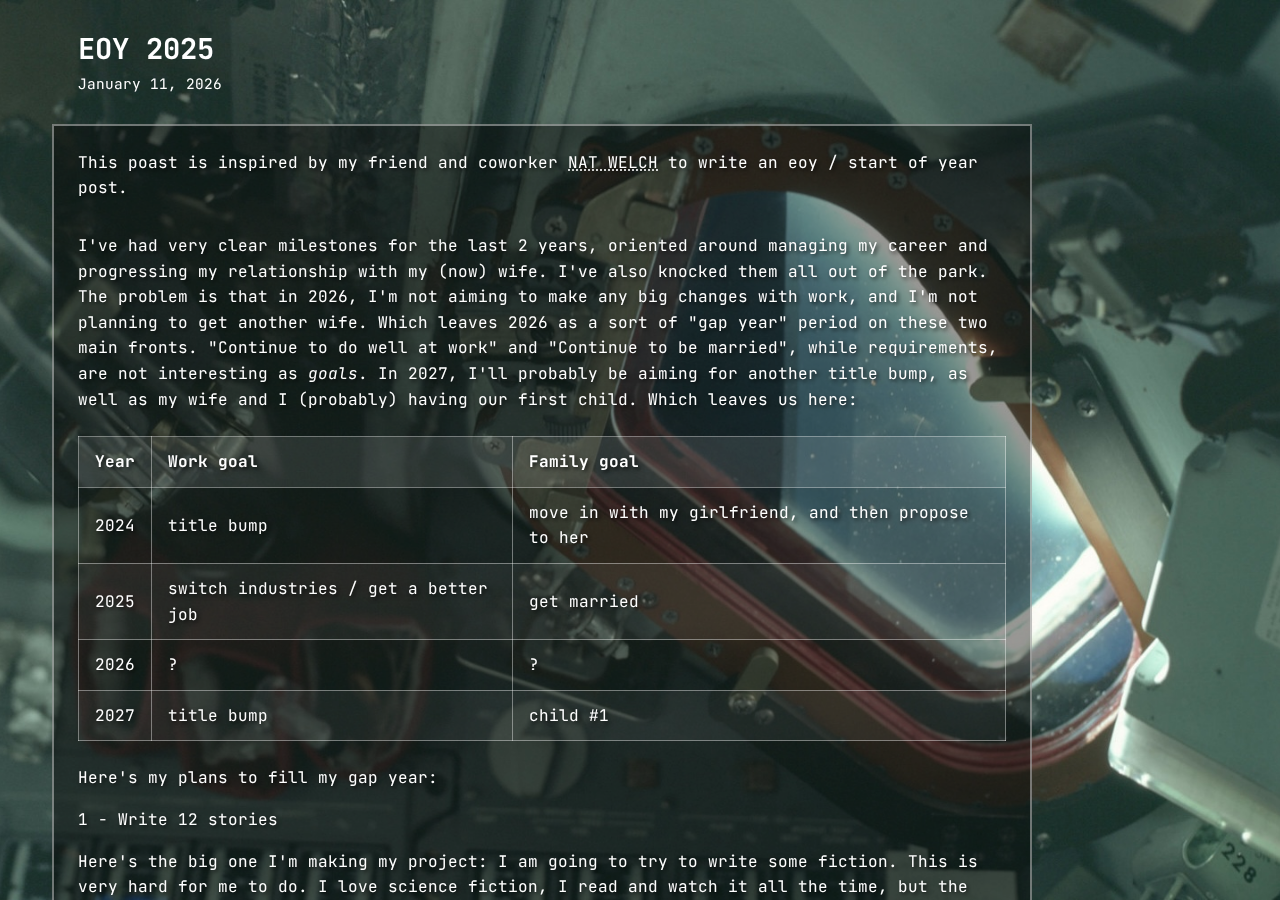
<file: blog/4/index.html>
<!DOCTYPE html>
<html lang="en">

<head>
  <meta charset="UTF-8">
  <meta name="viewport" content="width=device-width, initial-scale=1.0">
  <title>EOY 2025 - kh3dron.net</title>
  <link rel="stylesheet" href="../../css/styles.css">
  <link rel="stylesheet" href="../../css/blog.css">
  <link href="https://fonts.googleapis.com/css?family=JetBrains Mono" rel="stylesheet" />
  <link rel="stylesheet" href="https://cdnjs.cloudflare.com/ajax/libs/font-awesome/6.0.0/css/all.min.css">
</head>

<body>
  <div class="text-container">
    <header class="post-header">
      <h1>EOY 2025</h1>
      <div class="post-meta-container">
        <p class="post-meta">January 11, 2026</p>
      </div>
    </header>
    <div class="content-box">
      <main>
        <article class="blog-post">
          <div class="post-content">
            <p>This poast is inspired by my friend and coworker <a href="https://writing.natwelch.com/" class="project-link">NAT WELCH</a> to write an eoy / start of year post.</p>
<p>I've had very clear milestones for the last 2 years, oriented around managing my career and progressing my relationship with my (now) wife. I've also knocked them all out of the park. The problem is that in 2026, I'm not aiming to make any big changes with work, and I'm not planning to get another wife. Which leaves 2026 as a sort of "gap year" period on these two main fronts. "Continue to do well at work" and "Continue to be married", while requirements, are not interesting as <em>goals</em>. In 2027, I'll probably be aiming for another title bump, as well as my wife and I (probably) having our first child. Which leaves us here:</p>
<table>
<thead>
<tr>
<th>Year</th>
<th>Work goal</th>
<th>Family goal</th>
</tr>
</thead>
<tbody>
<tr>
<td>2024</td>
<td>title bump</td>
<td>move in with my girlfriend, and then propose to her</td>
</tr>
<tr>
<td>2025</td>
<td>switch industries / get a better job</td>
<td>get married</td>
</tr>
<tr>
<td>2026</td>
<td>?</td>
<td>?</td>
</tr>
<tr>
<td>2027</td>
<td>title bump</td>
<td>child #1</td>
</tr>
</tbody>
</table>
<p>Here's my plans to fill my gap year:</p>
<p>1 -  Write 12 stories</p>
<p>Here's the big one I'm making my project: I am going to try to write some fiction. This is very hard for me to do. I love science fiction, I read and watch it all the time, but the few times I've tried to write some myself, I really struggle. I wrote some in college for a class, and I was able to make it happen because there was a deadline and grade attached. I haven't been able to push through the discomfort of making shitty art without that motivation since. I know how to get better (just do it). I'm going to aim for 12 short stories, 1 a month, as a way to force myself to create a volume of work at a decent pace. Fuck it, I'll even commit to "publishing" the best 3 at the end of the year. I also want to make sure I'm reading more and scrolling less, but who doesn't have that goal?</p>
<p>2 - Fitness:</p>
<ul>
<li>place my hands on the ground with my knees and back straight</li>
<li>hit 190lbs bodyweight</li>
<li>do 100,000 pushups, run 500 miles, do 1 ring muscle-up</li>
</ul>
<p>I always set some fitness goals, just because it's my main hobby and they're so easy to quantify. For #1, mobility and flexibility are something I've neglected for a long time. In my old age (26), I'd like to work on these things more. Being strong is great, but I'd also like to not have occasional shooting pain in my lower back. My theory is that this new dimension of training is what will have the greatest marginal change in my QoL. I've been working on these for a couple months now and feel great.
Dropping weight is related - I felt really great going from 220 to 205 last year, so let's do another 15 and see how that feels.
The other stuff: why not. goals are great when accompanied by fun numbers.</p>
<p>3 - Family: Mastery of Life Ops</p>
<p>My wife bought her house before she met me. It's a fixer upper house, and we have done about 40% of the fixing up in the last 18 months of living there together. We can get to 100% this year (<em>to the extent that you ever get to 100% on this sort of thing</em>). I'd like to lead that family of projects, especially if there's a good chance we'll be selling it this year. We do a good amount already, but I don't want to be the husband who's been "planning on fixing up the garage" for 3 years and never does it. This extends to other aspect of our "life ops" - which we are overall very on top of, but I'd like to step it up even higher. After all, this is the peacetime. The more systems we can hammer out now when it's just my wife and I, the better. This includes:</p>
<ul>
<li>disaster planning for... disasters? family paperwork managed, shared password managing, digital backups of everything important</li>
<li>elimination of all "junk drawer" spaces in the house (we have many), decluttering</li>
<li>"full stack" understanding  / observability into our various house system internals</li>
<li>landscaping (our house is extremely lush / overgrown)</li>
<li>some other home repair projects</li>
</ul>
<p>So there we have it. We'll see how this looks at the end of the year! In my EOY 2026 post, I should be posting pictures of a tidy house, a collection of stories, and some thirst traps. See ya then.</p>
          </div>

          <div class="navigation">
            <a href="../../index.html" class="reference-link">← back to home</a>
          </div>
        </article>
      </main>
    </div>
  </div>

</body>

</html>
</file>
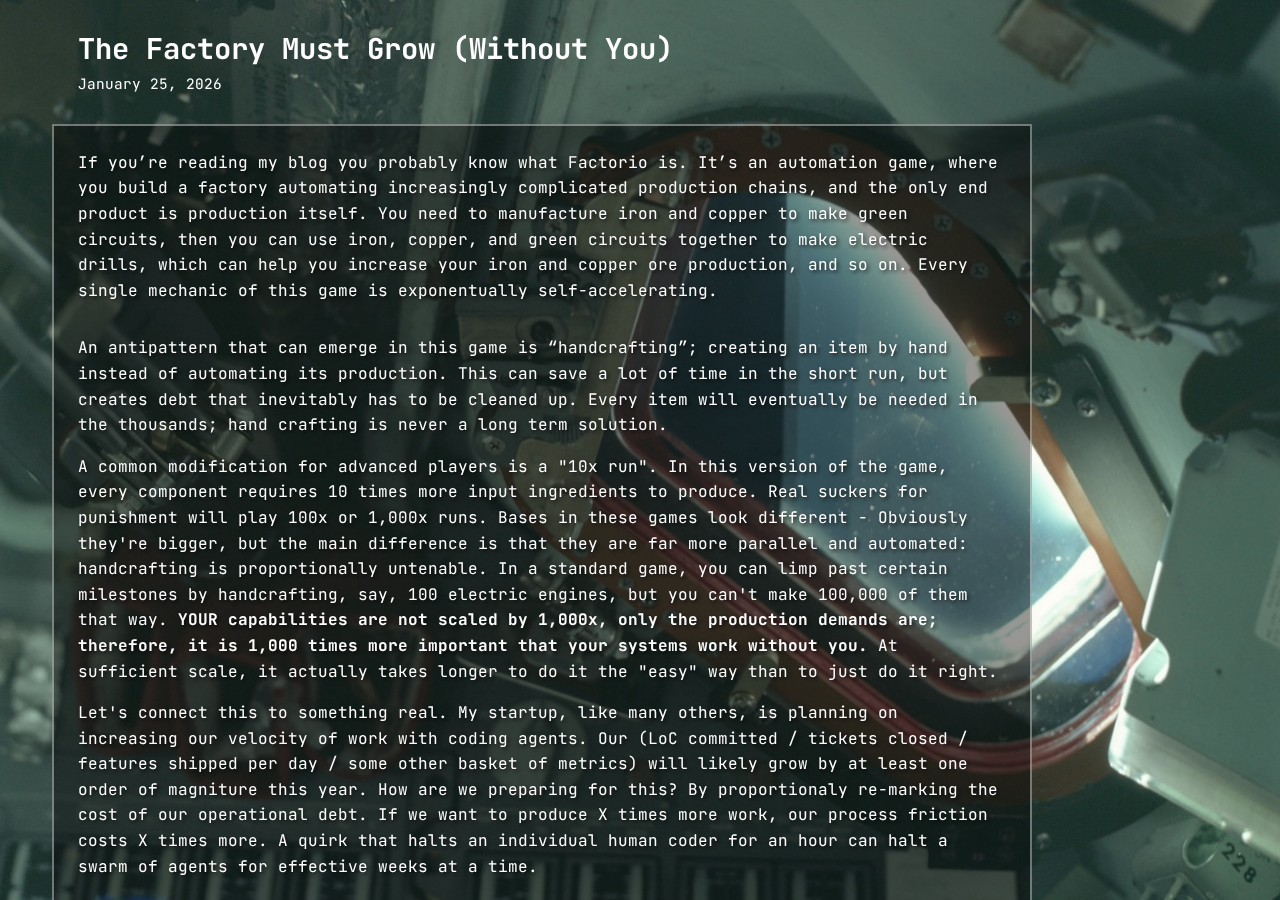
<file: blog/5/index.html>
<!DOCTYPE html>
<html lang="en">

<head>
  <meta charset="UTF-8">
  <meta name="viewport" content="width=device-width, initial-scale=1.0">
  <title>The Factory Must Grow (Without You) - kh3dron.net</title>
  <link rel="stylesheet" href="../../css/styles.css">
  <link rel="stylesheet" href="../../css/blog.css">
  <link href="https://fonts.googleapis.com/css?family=JetBrains Mono" rel="stylesheet" />
  <link rel="stylesheet" href="https://cdnjs.cloudflare.com/ajax/libs/font-awesome/6.0.0/css/all.min.css">
</head>

<body>
  <div class="text-container">
    <header class="post-header">
      <h1>The Factory Must Grow (Without You)</h1>
      <div class="post-meta-container">
        <p class="post-meta">January 25, 2026</p>
      </div>
    </header>
    <div class="content-box">
      <main>
        <article class="blog-post">
          <div class="post-content">
            <p>If you’re reading my blog you probably know what Factorio is. It’s an automation game, where you build a factory automating increasingly complicated production chains, and the only end product is production itself. You need to manufacture iron and copper to make green circuits, then you can use iron, copper, and green circuits together to make electric drills, which can help you increase your iron and copper ore production, and so on. Every single mechanic of this game is exponentually self-accelerating.</p>
<p>An antipattern that can emerge in this game is “handcrafting”; creating an item by hand instead of automating its production. This can save a lot of time in the short run, but creates debt that inevitably has to be cleaned up. Every item will eventually be needed in the thousands; hand crafting is never a long term solution.</p>
<p>A common modification for advanced players is a "10x run". In this version of the game, every component requires 10 times more input ingredients to produce. Real suckers for punishment will play 100x or 1,000x runs. Bases in these games look different - Obviously they're bigger, but the main difference is that they are far more parallel and automated: handcrafting is proportionally untenable. In a standard game, you can limp past certain milestones by handcrafting, say, 100 electric engines, but you can't make 100,000 of them that way. <strong>YOUR capabilities are not scaled by 1,000x, only the production demands are; therefore, it is 1,000 times more important that your systems work without you.</strong> At sufficient scale, it actually takes longer to do it the "easy" way than to just do it right.</p>
<p>Let's connect this to something real. My startup, like many others, is planning on increasing our velocity of work with coding agents. Our (LoC committed / tickets closed / features shipped per day / some other basket of metrics) will likely grow by at least one order of magniture this year. How are we preparing for this? By proportionaly re-marking the cost of our operational debt. If we want to produce X times more work, our process friction costs X times more. A quirk that halts an individual human coder for an hour can halt a swarm of agents for effective weeks at a time.</p>
<p>This issue became especially apparent to me when I recently read this line in the readme of one of our webapps:</p>
<blockquote>
<p>To run the service locally, DM someone on the frontend team and get the .env file from them.</p>
</blockquote>
<p>So, for one thing, I was halted until I could reach someone with this file I needed. And two, if these values ever changed, we'd have the whole company have to go through the same process to regenerate this file and spread it around. This landmine isn't great for me to land on, and it's certainly not great for 100 times more claudes out there who are unable to interact with other employees as well as I can (well, for now).</p>
<p>For the last month, I've been working on exactly this problem - wrapping more of the things I do <em>before</em> I start coding into work that Claude can do for me. This has meant turning more of the steps surrounding code-writing into work doable from a terminal:</p>
<ul>
<li>Reading and updating tickets: accessible via Linear's API and MCP server</li>
<li>Setting up repos for local testing, populating .env files: Taskfiles and the 1Password CLI</li>
<li>Testing: taskfiles, coverage, strong CI basics</li>
<li>Reading documentation: store repo-specific docs in the repos, company-wide docs reachable through documentation aggregator platforms, which support API access</li>
<li>Opening PRs: Claude rules for git practices, codeowners, and more agents running in automatic review loops</li>
</ul>
<p>Claude can now interact with our IAC state; he can run kubectl commands directly in our clusters, he can run metrics queries, he can read docs from prior incidents, he can ingest and update architecture diagrams. This all makes him much better at writing code that passes unit tests, but also much better at interacting with our stack and understanding the state of things. I am not yet just throwing bare tickets at claude (though we're working on this too), but what I can do is start my sessions earlier in the problem solving process. Instead of just saving time coding, I'm also saving the time spent framing the problem in systems knowledge.</p>
<p>The mantra I have been yelling at my engineering org is that "The average 'worker' will soon be headless". In 2026, the mean writer-of-code be non-human. Please make your organizations welcoming to the swarm.</p>
          </div>

          <div class="navigation">
            <a href="../../index.html" class="reference-link">← back to home</a>
          </div>
        </article>
      </main>
    </div>
  </div>

</body>

</html>
</file>
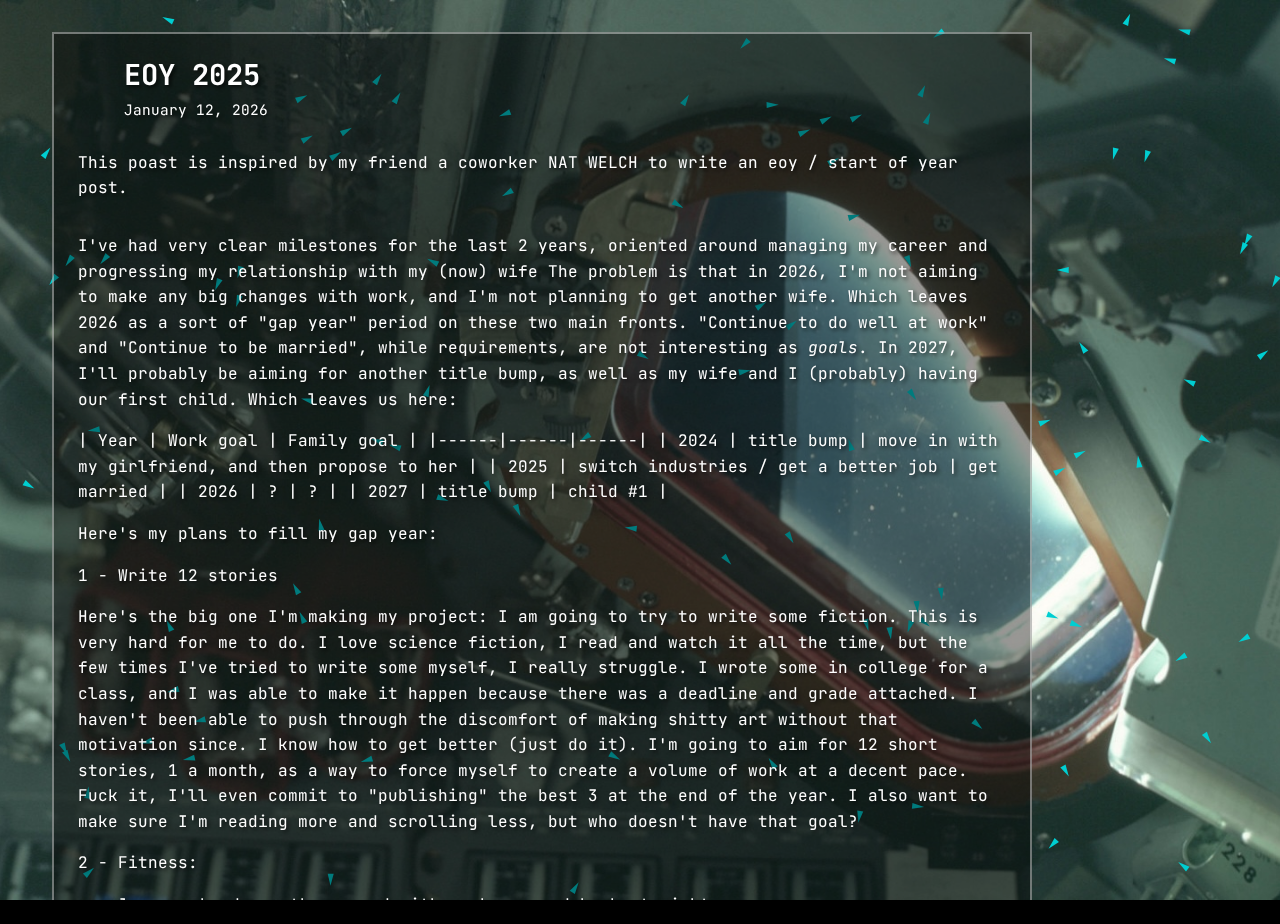
<file: blog/eoy-2025/index.html>
<!DOCTYPE html>
<html lang="en">

<head>
  <meta charset="UTF-8">
  <meta name="viewport" content="width=device-width, initial-scale=1.0">
  <title>EOY 2025 - kh3dron.net</title>
  <link rel="stylesheet" href="../../css/styles.css">
  <link rel="stylesheet" href="../../css/blog.css">
  <link href="https://fonts.googleapis.com/css?family=JetBrains Mono" rel="stylesheet" />
  <link rel="stylesheet" href="https://cdnjs.cloudflare.com/ajax/libs/font-awesome/6.0.0/css/all.min.css">
</head>

<body>
  <canvas id="boids-canvas"></canvas>

  <!-- Theme toggle button -->
  <button class="theme-toggle" onclick="toggleTheme()" id="theme-toggle-btn">dark</button>

  <div class="text-container">
    <div class="content-box">
      <main>
        <article class="blog-post">
          <header class="post-header">
            <h1>EOY 2025</h1>
            <p class="post-meta">January 12, 2026</p>
          </header>

          <div class="post-content">
            <p>This poast is inspired by my friend a coworker NAT WELCH to write an eoy / start of year post.</p>
<p>I've had very clear milestones for the last 2 years, oriented around managing my career and progressing my relationship with my (now) wife The problem is that in 2026, I'm not aiming to make any big changes with work, and I'm not planning to get another wife. Which leaves 2026 as a sort of "gap year" period on these two main fronts. "Continue to do well at work" and "Continue to be married", while requirements, are not interesting as <em>goals</em>. In 2027, I'll probably be aiming for another title bump, as well as my wife and I (probably) having our first child. Which leaves us here:</p>
<p>| Year | Work goal | Family goal |
|------|------|------|
| 2024 | title bump | move in with my girlfriend, and then propose to her |
| 2025 | switch industries / get a better job | get married |
| 2026 | ? | ? |
| 2027 | title bump | child #1 |</p>
<p>Here's my plans to fill my gap year:</p>
<p>1 -  Write 12 stories</p>
<p>Here's the big one I'm making my project: I am going to try to write some fiction. This is very hard for me to do. I love science fiction, I read and watch it all the time, but the few times I've tried to write some myself, I really struggle. I wrote some in college for a class, and I was able to make it happen because there was a deadline and grade attached. I haven't been able to push through the discomfort of making shitty art without that motivation since. I know how to get better (just do it). I'm going to aim for 12 short stories, 1 a month, as a way to force myself to create a volume of work at a decent pace. Fuck it, I'll even commit to "publishing" the best 3 at the end of the year. I also want to make sure I'm reading more and scrolling less, but who doesn't have that goal?</p>
<p>2 - Fitness:</p>
<ul>
<li>place my hands on the ground with my knees and back straight</li>
<li>hit 190lbs bodyweight</li>
<li>do 100,000 pushups, run 500 miles, do 1 ring muscle-up</li>
</ul>
<p>I always set some fitness goals, just because it's my main hobby and they're so easy to quantify. For #1, mobility and flexibility are something I've neglected for a long time. In my old age (26), I'd like to work on these things more. Being strong is great, but I'd also like to not have occasional shooting pain in my lower back. My theory is that this new dimension of training is what will have the greatest marginal change in my QoL. I've been working on these for a couple months now and feel great.
Dropping weight is related - I felt really great going from 220 to 205 last year, so let's do another 15 and see how that feels.
The other stuff: why not. goals are great when accompanied by fun numbers.</p>
<p>3 - Family: Mastery of Life Ops</p>
<p>My wife bought her house before she met me. It's a fixer upper house, and we have done about 40% of the fixing up in the last 18 months of living there together. We can get to 100% this year (<em>to the extent that you ever get to 100% on this sort of thing</em>). I'd like to lead that family of projects, especially if there's a good chance we'll be selling it this year. We do a good amount already, but I don't want to be the husband who's been "planning on fixing up the garage" for 3 years and never does it. This extends to other aspect of our "life ops" - which we are overall very on top of, but I'd like to step it up even higher. After all, this is the peacetime. The more systems we can hammer out now when it's just my wife and I, the better. This includes:</p>
<ul>
<li>disaster planning for... disasters? family paperwork managed, shared password managing, digital backups of everything important</li>
<li>elimination of all "junk drawer" spaces in the house (we have many), decluttering</li>
<li>"full stack" understanding  / observability into our various house system internals</li>
<li>landscaping (our house is extremely lush / overgrown)</li>
<li>some other home repair projects</li>
</ul>
<p>So there we have it. We'll see how this looks at the end of the year! In my EOY 2026 post, I should be posting pictures of a tidy house, a collection of stories, and some thirst traps. See ya then.</p>
          </div>

          <div class="navigation">
            <a href="../index.html" class="reference-link">← back to blog</a>
            <a href="../../index.html" class="reference-link">← back to home</a>
          </div>
        </article>
      </main>
    </div>
  </div>

  <script src="../../theme.js"></script>
  <script src="../../boids.js"></script>
</body>

</html>
</file>
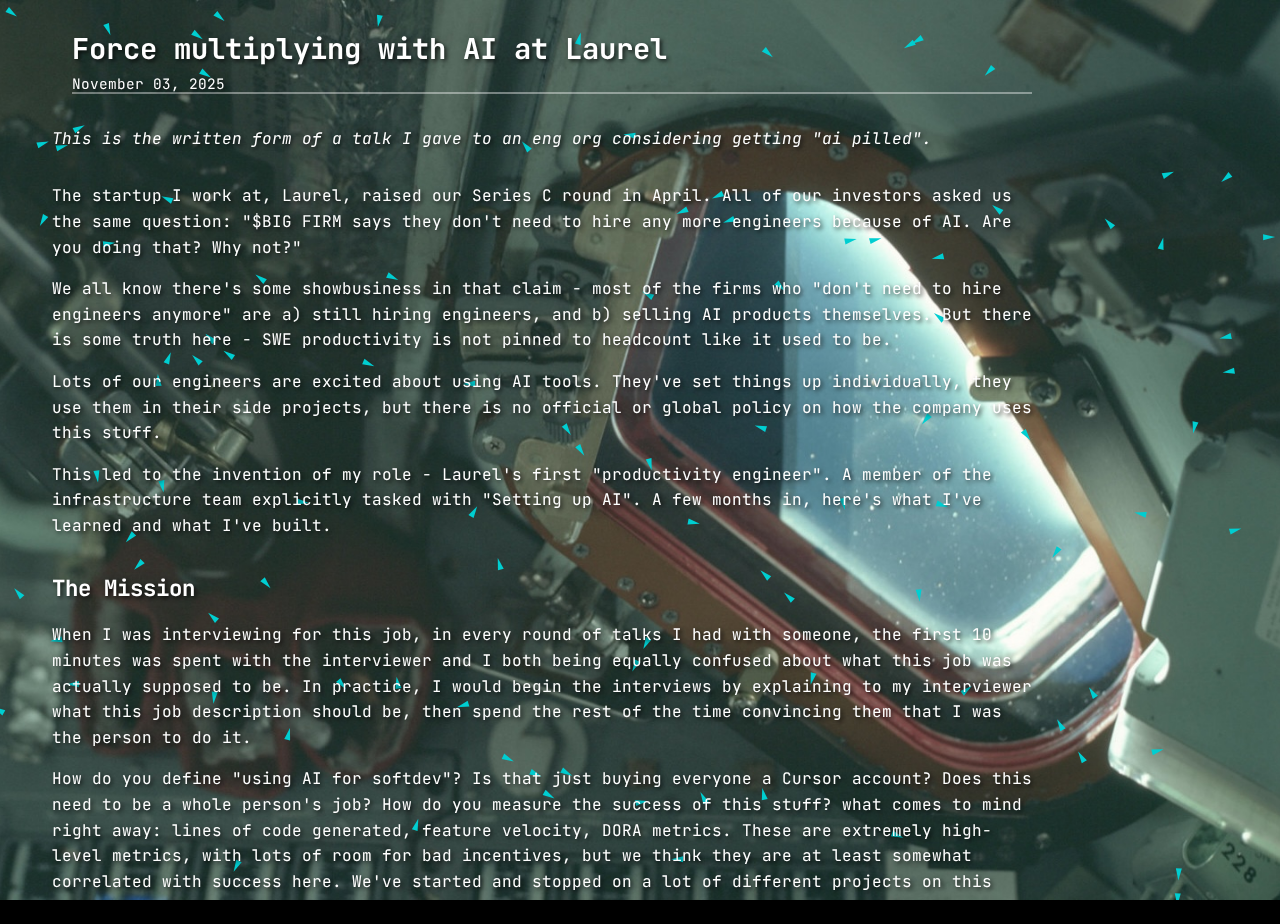
<file: blog/laurel-case-study/index.html>
<!DOCTYPE html>
<html lang="en">

<head>
  <meta charset="UTF-8">
  <meta name="viewport" content="width=device-width, initial-scale=1.0">
  <title>Force multiplying with AI at Laurel - kh3dron.net</title>
  <link rel="stylesheet" href="../../css/styles.css">
  <link href="https://fonts.googleapis.com/css?family=JetBrains Mono" rel="stylesheet" />
  <link rel="stylesheet" href="https://cdnjs.cloudflare.com/ajax/libs/font-awesome/6.0.0/css/all.min.css">
</head>

<body>
  <canvas id="boids-canvas"></canvas>

  <!-- Theme toggle button -->
  <button class="theme-toggle" onclick="toggleTheme()" id="theme-toggle-btn">dark</button>

  <div class="text-container">
    <div class="content-box">
      <main>
        <article class="blog-post">
          <header class="post-header">
            <h1>Force multiplying with AI at Laurel</h1>
            <p class="post-meta">November 03, 2025</p>
          </header>

          <div class="post-content">
            <p><em>This is the written form of a talk I gave to an eng org considering getting "ai pilled".</em></p>
<p>The startup I work at, Laurel, raised our Series C round in April. All of our investors asked us the same question: "$BIG FIRM says they don't need to hire any more engineers because of AI. Are you doing that? Why not?"</p>
<p>We all know there's some showbusiness in that claim - most of the firms who "don't need to hire engineers anymore" are a) still hiring engineers, and b) selling AI products themselves. But there is some truth here - SWE productivity is not pinned to headcount like it used to be.</p>
<p>Lots of our engineers are excited about using AI tools. They've set things up individually, they use them in their side projects, but there is no official or global policy on how the company uses this stuff.</p>
<p>This led to the invention of my role - Laurel's first "productivity engineer". A member of the infrastructure team explicitly tasked with "Setting up AI". A few months in, here's what I've learned and what I've built.</p>
<h2>The Mission</h2>
<p>When I was interviewing for this job, in every round of talks I had with someone, the first 10 minutes was spent with the interviewer and I both being equally confused about what this job was actually supposed to be. In practice, I would begin the interviews by explaining to my interviewer what this job description should be, then spend the rest of the time convincing them that I was the person to do it.</p>
<p>How do you define "using AI for softdev"? Is that just buying everyone a Cursor account? Does this need to be a whole person's job? How do you measure the success of this stuff? what comes to mind right away: lines of code generated, feature velocity, DORA metrics. These are extremely high-level metrics, with lots of room for bad incentives, but we think they are at least somewhat correlated with success here. We've started and stopped on a lot of different projects on this front, but here's a few of them that have stuc around and have shown to be really valuable.</p>
<h2>What We Did</h2>
<h3>1. Tool Wrangling</h3>
<p>First step: inventory what we already had. It turns out we'd bought a lot of AI tools and weren't getting good use from most of them. We cataloged everything that anyone was using:</p>
<ul>
<li>Agent coders: Claude Code (our primary), Cursor (editor &amp; agents), OpenAI Codex and google Gemini</li>
<li>PR review automation: Cursor's bug bot, GitHub Copilot variants, Sentry's Seer.ai</li>
<li>Coding agents: Cursor agents and Devin for headless ticket-to-PR workflows</li>
<li>Agent builders: Dust, Zapier for no-code workflows</li>
<li>Connectivity: Almost every single vendor has an MCP server, requiring an N^2 number of connections, integrations, and IAM plumbing to put to work.</li>
</ul>
<p>About the first hour of every day for me is spent on this catalogging - what's new? what are people asking for? what needs permission and connection? Lucky me, I get admin access to most things, at the cost of needing to hook all this up.</p>
<h3>2. Universal Configurations</h3>
<p>We created an <code>ai-tools</code> repository with standardized configs for every tool. Three tiers:</p>
<ul>
<li>Required: Everyone uses these. This is mostly stuff like telemetry for tracking usage, but it also includes the set of tools which are so obviously simple and helpful that there really is no excuse not to be using them.</li>
<li>Recommended: Stuff that works and is helpful.</li>
<li>Experimental: For early adopters who want bleeding-edge features. This is mostly overkill - every vendor's MCP at once - but it's where lots of our people are.</li>
</ul>
<p>This solves two problems: it saves everyone time configuring tools, and it ensures we're all getting value from what we're paying for. When someone discovers a good configuration, it goes in the repo at the proper tier. We have a Taskfile in the repo, and you can run task required, task recommended, task experimental to set up whatever you want. Whenever something is new in there, I drop a message on our Slack channel and say "Hey, come get the latest stuff".</p>
<h3>3. Unified Lookups Endpoint</h3>
<p>One of the eternal issues at every company - We store things in all sorts of different places. Someone wants to look something up, but they don't know where it's stored. Is it in a document, an email, a Slack thread, a wiki, a README, a vendor's webapp? Especially considering the amount of vendors that offer MCPs, this seems like something we could fix with AI.</p>
<p>We use Dust.tt as our central hub, with programmatic connections to absolutely everything we can give it. This is mostly useful for non-SWEs asking questions about client relationships, our standards, our products, things that are public knowledge. It's also available through Slack, which is where most people ask their questions. We also built a correction flow, so that if you get a wrong answer from the agent and someone else corrects it, that correction gets stored back in the central source of truth, making this is a self-healing store of data.</p>
<p>On top of this, we built a few specific agents which have access to either specific data sources, or unique data sources. We can call those as sub-agents and they can be invoked specifically, which can improve recall on specific data sources. For example, we made an agent for asking questions about Launch Darkly feature flags on a customer-by-customer basis, which saved our people a lot of time from looking things up in the web.</p>
<h3>4. Custom MCP Servers</h3>
<p>Not all of our vendors have MCP integrations, or some aren't great. Some of them we wrote ourselves. We get two benefits from this:</p>
<ol>
<li>
<p>We can give the base functionality to our LLM tools, whether that be for software editing or for general chat applications like the above. "You can now use AI to do X!" is a message we see almost every day in slack.</p>
</li>
<li>
<p>We can customize the exact kinds of queries we need to run based on common issues that we want to be able to fix. There isn't always a single perfect API route that does exactly what we want, but we can put that logic into a basic script and then expose that to the LLM.</p>
</li>
</ol>
<p>This has been a huge force multiplier in the usefulness of the RAG system, as well as for all of our coding agents - They can now reach out to our infrastructure and our logging to debug bigger issues than just repo-level coding.</p>
<h3>5. Headless Coding</h3>
<p>This is something that's currently being worked on. It's still pretty early days and not yet suitable for full-time use. The idea is: can we upgrade the minimum viable unit of pending work from being a ticket, which someone has to eventually start working on, to being a pull request, which is at least somewhat further along?</p>
<p>Obviously, if you try and start vibecoding every single new idea, you're going to end up with a lot of shit. You're going to waste engineers' time and make them really unhappy. So, how are we improving the usefulness of this kind of system?</p>
<p>The easy answer is model performance beta. There is only so much incremental performance we can get out of the system by effectively tricking it into being a better programmer. We are doing that, but this is a system we expect to get better every time a new foundation model comes out. So that's nice.</p>
<p>But the real answer is what we call repo hygiene: every one of our repositories needs to have clear documentation, clear taskfiles, instructions for running the program locally, tests, coverage, and all that good stuff you expect. In practice, we all know that this kind of hygiene drifts over time, especially when you're moving at our pace. It doesn't seem like an issue when you have the same people working on the same systems all the time. But in this new world, the average opener of a pull request is not going to be someone who is on a first-name basis with every function.</p>
<p>A few weeks ago, the CTO of a large payments company and I were talking about this issue of forcing hygeine for AI performance. My question was, Is this really worth doing? Is this not going to be needed when models just get better? He explained this sort of work as a Pascal's wager for AI. Whether or not AI can do all of your coding for you, this is the kind of work that you really should be doing anyway to improve the effectiveness of your employees who are merely human. And in the best case, where AI really can code for you, there is no world in which this hurts the performance of these tools.</p>
<h2>What We've Learned</h2>
<p>At the strategy level of running an entire engineering org, what are you supposed to do? What do you have to do to adjust, given the speed of all this? It feels completely impossible to make any kind of plans when 6 months from now the world is going to look different. There are two main things that you have to keep in mind:</p>
<h3>The cost of re-evaluating your beliefs</h3>
<p>Consider the ROI of re-evaluating a belief.</p>
<p>Here's a bad experiment to run: Am I still deathly allergic to shellfish? If you are still allergic to shellfish, that's a big problem to have run that experiment. And in the best case, which is unlikely to have suddenly changed, now you get to eat shellfish sometimes. That's good, I guess. Was that worth the risk to find out?</p>
<p>Here's a good experiment to run: Is red wine better the second time than I had it the first? You probably didn't like red wine much the first time you tried it. But trying it a second time is very easy. If you still don't like it, it's not that bad. The odds that you eventually start liking wine are pretty good. And the lifetime value of knowing that you enjoy wine is quite high. So that's a belief you should re-test often, as I'm sure most of us did.</p>
<p>So if you're on the fence about AI coding, let me convince you that this is an experiment you <em>must</em> run.</p>
<ul>
<li>The testing cost is very low. Use the tool for an hour, then give up.</li>
<li>The odds you will find value in the tools is very high.</li>
<li>The payoff is a single digit multiplication of your productivity.</li>
</ul>
<p>Given this, you should be dedicating lots of time to trying to use AI. You could very easily make the case to spend an hour a day trying new tools.</p>
<h3>Buying versus building</h3>
<p>It may seem like because of all this, you should be building everything all the time, that buying software is now for suckers. But the same speed multiplication that we are seeing in terms of our own development is also happening inside of many of our vendors.</p>
<p>I've always considered myself a software engineer, someone who writes code - it's taken some time to adjust to the fact that, in a lot of cases, it is a better use of time for us to buy something quickly and set it up than try to build it ourselves from scratch. Of course, this depends on your particular company's profile of money and time and headcounts, but this is where Laurel is at.</p>
<h3>Documentation is now infrastructure</h3>
<p>I spend a lot of time now telling people to write things down, organize scripts, clean their repos, and stop sharing secret snippets and install steps through Slack messages. Clean READMEs, well-structured repos, comprehensive tests and linting; These are good for both your human employees, as well as the headless agents which are now going to be doing an increasing ratio of the work inside these repos.</p>
<h3>Being maximally useful</h3>
<p>As an engineer, it hurts to admit this. But for most problems, buying Dust or Cursor or Devin is faster than building it ourselves. For a task which previously would have been a stretch for me to do, like something on the border of my team and another, it's now easier for me to just hand that off to the machine. My individual value as an individually contributing programmer is narrower than it used to be.</p>
<p>The exception here - the place where I still get to write my own code - is the connective tissue. As there are more tools around, they still need to be connected to each other, and those pipes are not always available off the shelf. custom integrations for vendor-specific APIs are still necesarry, and the volume of them needed grows quadratically with your number of tools. There's an easy argument to be made that this is now me supporting the tools instead of the tools supporting me. Such is life!</p>
<h2>What are we doing next?</h2>
<p>We have lots of projects and plans in place on further ways to multiply the productivity of our human coders as well as increase the performance and decrease the annoyance from our fully headless workflows. I'm sure I will write another version of this blog post a year from now with a suite of radically different predictions and tools in use.</p>
          </div>

          <div class="navigation">
            <a href="../index.html" class="reference-link">← back to blog</a>
            <a href="../../index.html" class="reference-link">← back to home</a>
          </div>
        </article>
      </main>
    </div>
  </div>

  <script src="../../theme.js"></script>
  <script src="../../boids.js"></script>
</body>

</html>
</file>
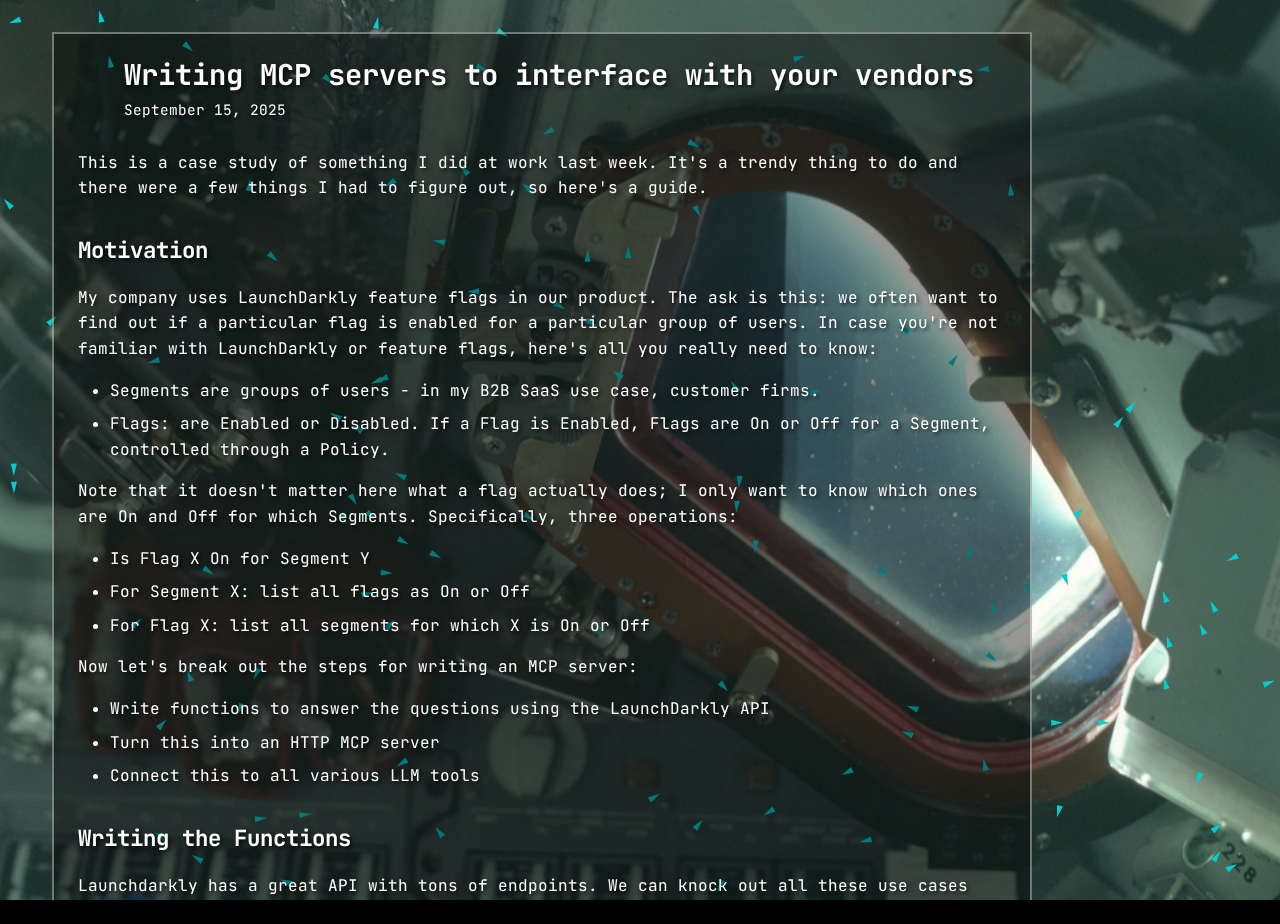
<file: blog/mcp/index.html>
<!DOCTYPE html>
<html lang="en">

<head>
  <meta charset="UTF-8">
  <meta name="viewport" content="width=device-width, initial-scale=1.0">
  <title>Writing MCP servers to interface with your vendors - kh3dron.net</title>
  <link rel="stylesheet" href="../../css/styles.css">
  <link rel="stylesheet" href="../../css/blog.css">
  <link href="https://fonts.googleapis.com/css?family=JetBrains Mono" rel="stylesheet" />
  <link rel="stylesheet" href="https://cdnjs.cloudflare.com/ajax/libs/font-awesome/6.0.0/css/all.min.css">
</head>

<body>
  <canvas id="boids-canvas"></canvas>

  <!-- Theme toggle button -->
  <button class="theme-toggle" onclick="toggleTheme()" id="theme-toggle-btn">dark</button>

  <div class="text-container">
    <div class="content-box">
      <main>
        <article class="blog-post">
          <header class="post-header">
            <h1>Writing MCP servers to interface with your vendors</h1>
            <p class="post-meta">September 15, 2025</p>
          </header>

          <div class="post-content">
            <p>This is a case study of something I did at work last week. It's a trendy thing to do and there were a few things I had to figure out, so here's a guide.</p>
<h2>Motivation</h2>
<p>My company uses LaunchDarkly feature flags in our product. The ask is this: we often want to find out if a particular flag is enabled for a particular group of users.
 In case you're not familiar with LaunchDarkly or feature flags, here's all you really need to know:</p>
<ul>
<li>Segments are groups of users - in my B2B SaaS use case, customer firms.</li>
<li>Flags: are Enabled or Disabled. If a Flag is Enabled, Flags are On or Off for a Segment, controlled through a Policy.</li>
</ul>
<p>Note that it doesn't matter here what a flag actually does; I only want to know which ones are On and Off for which Segments. Specifically, three operations:</p>
<ul>
<li>Is Flag X On for Segment Y</li>
<li>For Segment X: list all flags as On or Off</li>
<li>For Flag X: list all segments for which X is On or Off</li>
</ul>
<p>Now let's break out the steps for writing an MCP server:</p>
<ul>
<li>Write functions to answer the questions using the LaunchDarkly API</li>
<li>Turn this into an HTTP MCP server</li>
<li>Connect this to all various LLM tools</li>
</ul>
<h2>Writing the Functions</h2>
<p>Launchdarkly has a great API with tons of endpoints. We can knock out all these use cases hitting only a few of these endpoints. Immediately, we hit our first inferred requirement: our CSMs (the ones who are requesting this feature) won't always know the exact name of who they're asking for. For example, the customer firm might be called "Abbott &amp; Costello Partners", but show up as "ACO Users" in the LaunchDarkly UI, and have the key of <code>all_aco_users</code> when using the LD API. Fortunately, this is the sort of thing we can mostly offload to the LLMs. The first functions to write are:</p>
<pre class="codehilite"><code class="language-python">get_projects()
get_flags(project)
get_environments(project)
get_segments(project, environment)
</code></pre>

<p>Each of which return a dict of textual name : key pairs. These are called first to translate user requests into queries on keys into the later methods. Those later methods are:</p>
<pre class="codehilite"><code class="language-python"># shows which flags are New, Active, Launched, Inactive 
get_flag_status_for_project(project)

# returns true/false for one flag and one segment
is_flag_enabled_for_segment(project, environment, segment)

# shows the policy JSON blob for which firms have a flag enabled/disabled
get_flag_policy(project, environment, flag)

# for each in (get all flags) checks is_flag_enabled_for_segment, returns list of Ons and Offs
get_all_flags_for_segment(project, environment, segment)
</code></pre>

<p>I'm going to assume you know how to write these functions, including API auth, validation, error handling, and some parallelism for that last one.</p>
<h2>Turning this into an MCP server</h2>
<p>Since I wrote this in Python, I'm using <a href="https://fastapi.tiangolo.com/tutorial/first-steps/" class="project-link">FastAPI</a> to turn these function definitions into API endpoints. From there, it's only a couple decrators to turn these API endpoints into MCP tools. For this I used <a href="https://github.com/tadata-org/fastapi_mcp" class="project-link">FastAPI_MCP</a> Not to be confused with <a href="https://gofastmcp.com/getting-started/welcome" class="project-link">FastMCP</a>, which would also work, but I found it conflicted with some fastAPI specific middleware my company uses in our python service abstractions. (This sentence hides 10 hours of debugging. Please read it twice)</p>
<p>Turning an API into an MCP also lets you attach some tool descriptions and additional type decorators, which helps your LLM know how to interact with the tools. If your code is written clearly enough, I just told claude code to add these, and it's good enough for this app.</p>
<p>For testing this, there's 2 tools I use: the first is <a href="https://modelcontextprotocol.io/legacy/tools/inspector" class="project-link">MCP inspector</a>. It launches a nice web UI that lets you call tools manually, like swagger docs.</p>
<p><img alt="MCP Inspector" src="inspector.png" title="MCP Inspector" /></p>
<p>Once I've done my "unit tests" there, I use the MCP in claude code pointed at localhost to make sure the tools can call eachother correctly. I just drop this at the top level of my <code>.claude.json</code>:</p>
<pre class="codehilite"><code class="language-json">  &quot;mcpServers&quot;: {
    &quot;launchdarkly-local&quot;: {
      &quot;type&quot;: &quot;http&quot;,
      &quot;url&quot;: &quot;http://localhost:8080/mcp&quot;
    },
    &quot;env&quot;: {
      &quot;API_KEY&quot;: &quot;your_launchdarkly_api_key&quot;
    }
  }
</code></pre>

<p>Launch Claude code, run /mcp to make sure that connection works, and that you can see all your tools. I invoke the MCP by asking a question, sometimes adding "Use the LaunchDarkly MCP" to be sure it goes right for that.</p>
<!-- ![claude code connecting to the MCP](claude-connected.png "Successful connection in Claude Code") -->
<!-- ![Claude Code seeing Tools](claude-tools.png "Claude Code seeing tools") -->

<h2>Deploy this</h2>
<p>Once again, this is a big "draw the rest of the owl" moment, but there's a lot of options here. If this is just for you, you can run this in a docker container on your machine. You could put it in a cloud of your choice. I deployed mine to my company's K8s cluster using our internal service abstractions. There's approximately 10,000 guides on how to deploy a webserver to the internet, so I won't write that guide here.</p>
<p>One specific failure case to keep in mind here - you might think that an MCP server is stateless, because no state is maintained between tool calls. You are Mostly Correct - a very dangerous kind of correct to be. The MCP server <em>does</em> maintain state, for <em>streaming outputs</em>. The built in service abstractions I used to deploy my app spawns 3 replicas by default, and when using the MCP in production, I got bad session errors, which was confusing, since I hadn't written any session logic. Rather than deal with that, I fixed this problem by just setting the app to run at 1 replica, which will be fine.</p>
<h2>Hooking it up</h2>
<p>MCP servers can be local executables or accessed over HTTP. I went with HTTP here because this is being hooked into cloud vendors like <a href="dust.tt" class="project-link">dust</a> and <a href="devin.ai" class="project-link">devin</a> that do not support installing executables in the working environment. (Actually, devin does, but most don't).</p>
<p>To distribute installation steps for CLIs like Claude, I maintain a <code>configs</code> repo for my engineering team with a taskfile that installs all the latest and greatest tools. I tell everyone to pull the latest and <code>task update</code>, and everyone's ready to go.</p>
<p>I won't bother posting screenshots that are 90% redacted, but suffice it to say that now, asking claude "what flags are enabled for abbott &amp; costello", or, "who's got (experimental feature #6) turned on" does in fact trigger the correct chain of MCP tool calls to get me my answer. Not only did I not have to navigate through the LaunchDarkly web UI or API, I was able to ask for it without even knowing exact slugs for the flags or firms. Nice!</p>
<h2>What did we learn</h2>
<ul>
<li>MCPs are just annotated &amp; decorated APIs</li>
<li>LLMs handle some type corrections for you</li>
<li>How to test your MCPs so you don't deploy something broken like a sucker</li>
<li>Make your MCPs accessible over HTTP so you can access them in abstract API calls</li>
</ul>
<p>I did this in 2 workdays. Is any of this rocket science? No. Will it save our CSM team a couple minutes at a time, times a thousand? Yes! Thanks for reading. Please go back to work.</p>
          </div>

          <div class="navigation">
            <a href="../index.html" class="reference-link">← back to blog</a>
            <a href="../../index.html" class="reference-link">← back to home</a>
          </div>
        </article>
      </main>
    </div>
  </div>

  <script src="../../theme.js"></script>
  <script src="../../boids.js"></script>
</body>

</html>
</file>
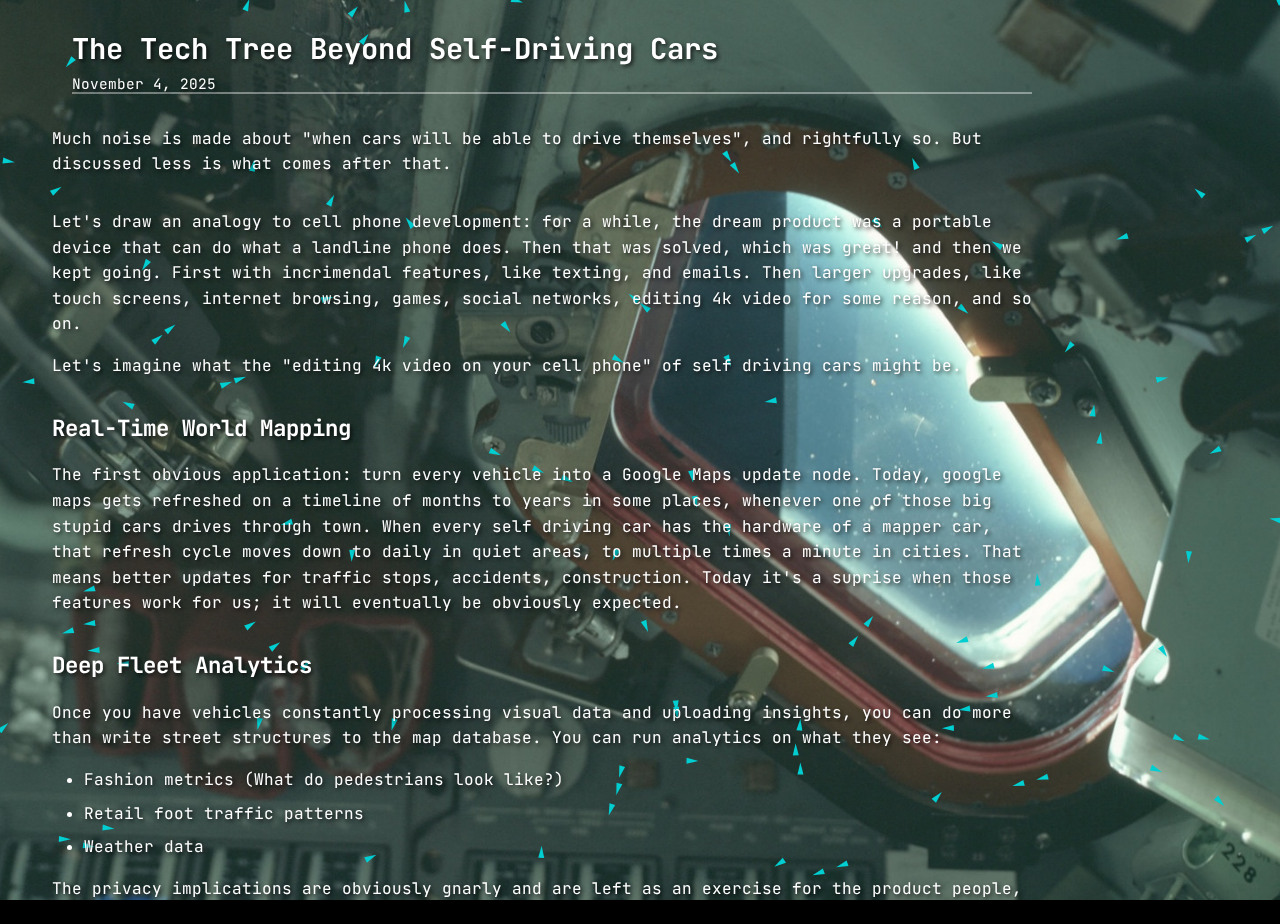
<file: blog/self-driving-tech-tree/index.html>
<!DOCTYPE html>
<html lang="en">

<head>
  <meta charset="UTF-8">
  <meta name="viewport" content="width=device-width, initial-scale=1.0">
  <title>The Tech Tree Beyond Self-Driving Cars - kh3dron.net</title>
  <link rel="stylesheet" href="../../css/styles.css">
  <link href="https://fonts.googleapis.com/css?family=JetBrains Mono" rel="stylesheet" />
  <link rel="stylesheet" href="https://cdnjs.cloudflare.com/ajax/libs/font-awesome/6.0.0/css/all.min.css">
</head>

<body>
  <canvas id="boids-canvas"></canvas>

  <!-- Theme toggle button -->
  <button class="theme-toggle" onclick="toggleTheme()" id="theme-toggle-btn">dark</button>

  <div class="text-container">
    <div class="content-box">
      <main>
        <article class="blog-post">
          <header class="post-header">
            <h1>The Tech Tree Beyond Self-Driving Cars</h1>
            <p class="post-meta">November 4, 2025</p>
          </header>

          <div class="post-content">
            <p>Much noise is made about "when cars will be able to drive themselves", and rightfully so. But discussed less is what comes after that.</p>
<p>Let's draw an analogy to cell phone development: for a while, the dream product was a portable device that can do what a landline phone does. Then that was solved, which was great! and then we kept going. First with incrimendal features, like texting, and emails. Then larger upgrades, like touch screens, internet browsing, games, social networks, editing 4k video for some reason, and so on.</p>
<p>Let's imagine what the "editing 4k video on your cell phone" of self driving cars might be.</p>
<h2>Real-Time World Mapping</h2>
<p>The first obvious application: turn every vehicle into a Google Maps update node. Today, google maps gets refreshed on a timeline of months to years in some places, whenever one of those big stupid cars drives through town. When every self driving car has the hardware of a mapper car, that refresh cycle moves down to daily in quiet areas, to multiple times a minute in cities. That means better updates for traffic stops, accidents, construction. Today it's a suprise when those features work for us; it will eventually be obviously expected.</p>
<h2>Deep Fleet Analytics</h2>
<p>Once you have vehicles constantly processing visual data and uploading insights, you can do more than write street structures to the map database. You can run analytics on what they see:</p>
<ul>
<li>Fashion metrics (What do pedestrians look like?)</li>
<li>Retail foot traffic patterns</li>
<li>Weather data</li>
</ul>
<p>The privacy implications are obviously gnarly and are left as an exercise for the product people, I just connect the pipes.</p>
<h2>Config Service</h2>
<p>I believe Tesla already has a version of this - they'll sync your seat position and settings to your account, so you can jump in a rental Tesla, and everything's already adjusted. But extend this to the ride-hailing network and it gets better:</p>
<ul>
<li>Payment info pre-loaded</li>
<li>Your preferred temperature, music, route preferences</li>
<li>Accessibility settings that follow you between vehicles</li>
</ul>
<h2>Device-free Hailing</h2>
<p>Assuming we've got the above tools in place, we can actually return to old school taxi hailing. You can wave down a robotaxi, and by the time it's slowed down to pick you up, it's identified your face and found your profile. Get in the back and say where you want to go.</p>
<h2>User Map Annotations</h2>
<p>Here's something I run into every day: There are two roads to get to my house. One is normal pavement, the other is a gravel hill. On the map, they look identical. I want to be able to tell my car: "Never take the gravel road." Right now, there's no way to add that annotation. Self driving sessions are stateless, and my personal preferences are not in the google maps database. Other annotations might be things like:</p>
<ul>
<li>This neighborhood has aggressive speedbumps</li>
<li>This road floods in heavy rain</li>
<li>This intersection has poor visibility</li>
</ul>
<p>Annotations could be routes to take or avoid under different conditions, neighborhoods to avoid, any local knowledge that you'd want weighed in your planning. We'll need a way to store that data from users in conjunction with geographic data for multimodal route planning.</p>
<p>Beyond this, I should be able to store my annotations as either just for me, send them to friends (the address of a secret party perhaps), or globally with all vehicles.</p>
<h2>Fleet Orchestration &amp; Multi-Vehicle Control</h2>
<p>If I own multiple autonomous vehicles, I want some fleet management:</p>
<ul>
<li>Load cargo in my pickup truck, tell my sedan to follow me during a move</li>
<li>Send one vehicle ahead to a destination while I take another route</li>
<li>API access for programatic control of vehicles (for the right cost, of course)</li>
</ul>
<p>Commercial applications are obvious:</p>
<ul>
<li>Couriers coordinated through custom software interfacing with the vehicle API</li>
<li>Mobile service businesses that dispatch vehicles programmatically</li>
<li>Same-day delivery networks using personal vehicle fleets</li>
</ul>
<h2>Child Safety &amp; Access Control</h2>
<p>All of the above can be used to extend access to comoditized transportation to kids:</p>
<ul>
<li>Whitelisted destinations (home, school, friend's houses)</li>
<li>Time-based rules (different permissions before/after curfew)</li>
<li>Geofencing</li>
<li>Parental payment accounts</li>
<li>Real-time location tracking</li>
</ul>
<p>And, since we're waving our hands here, the right escalations in place (to humans in the loop or a benevolent in-vehicle language model) to override all the rules if something really interesting is going on. Perhaps the cars will allow you to get a ride to a hospital, even if it's after curfew. That seems like a good idea.</p>
<h2>Distributed AI Inference Network</h2>
<p>This one does already get tossed around a lot: use idle vehicles as a distributed GPU cluster. Most cars sit parked 95% of the time. Maybe less so in this future, but what the hell.</p>
<h2>Vehicle-to-Vehicle Communication</h2>
<p>Right now, V2V doesn't happen because it's not fast enough to coordinate in normal driving. But assume that's taken care of, and each car can already function independently, you can still layer on V2V channels for other things:</p>
<p>One of the purposes of an ambulance is to invoke priority access to transportation infrastructure. Today, you invoke this access by blaring a siren and looking like an emergency vehicle. In this world, every vehicle can have a signal it can broadcast to declare it's priority level.</p>
<p>In fact, we can have many tiers of priority available. Perhaps you can invoke faster routing for a price if you're late to work, or the opposite if you're road tripping and don't mind going slower to save some cost. Tiers for parcel deliveries, food deliveries, temperature-sensetive deliveries; all sorts of logistical context we can broadcast across vehicles.</p>
<h2>Predictive Fleet Rebalancing</h2>
<p>Super Bowl in Seattle this weekend? Drain 10% of Portland's autonomous fleet, send them north proactively, have them sit idle running inference workloads until demand spikes.</p>
<p>Multi-region load balancing based on:</p>
<ul>
<li>Scheduled events (concerts, sports, conferences)</li>
<li>Historical patterns (Friday night bar districts)</li>
<li>Real-time demand signals</li>
<li>Weather patterns affecting demand</li>
</ul>
<h2>Higher Speed Baselines</h2>
<p>Current highway speed limits (60-70 mph) exist partly for efficiency, partly for safety. If accidents become 100x less common through perfect coordination and reaction times, why not bump speeds to 90+ mph on major routes?</p>
<p>With V2V communication and perfect spacing, you could even create express lanes that run faster with tighter following distances.</p>
<h2>New Vehicle Form Factors</h2>
<p>Once you remove the requirement for human operation, vehicle design opens up dramatically:</p>
<p>Sleepers: Long-haul overnight trips in room sized accomodations. If the NYC team is headed to SF for the company offsite, they can travel together in a sleeper car and work during the day in a mobile conference room. Actually, that's insane, don't do that.</p>
<p>True RVs: Buy a fully autonomous RV, live in it full-time, work remotely, never stop moving. Or, just have it drive between cities at night and wake up somewhere new every day. This is also on my list of specific wants.</p>
<p>The entire relationship with vehicles shifts from "transportation device I occasionally use" to "space I inhabit that can also be moving."</p>
<h2>Natural Language Vehicle Interface</h2>
<p>All of this—config service, fleet orchestration, annotations, emergency systems—needs to be controllable through natural conversation:</p>
<ul>
<li>"Take me home, but avoid the highway, I want to see the sunset over the water"</li>
<li>"Follow my other car to the storage unit, then both vehicles return home"</li>
<li>"My daughter can use the car to visit her friend Emma, but she needs to be home by 9 PM"</li>
<li>"I'm having chest pains, get me to the nearest ER with cardiac specialists, use emergency priority"</li>
</ul>
<p>The car becomes an AI assistant that understands context, preferences, and complex instructions. Computer use LLMs have come a long way in just the last year, this step would actually be quite easy.</p>
<h2>Open Source Autonomous Platforms</h2>
<p>Most of these feaatures are fairly basic CRUD apps on top of the product of "a vehicle you can send from point A to point B." However, we know that just because something can be built, does not mean it will be. So, to really spur development on these apps, we'd want an open source ecosystem for self driving vehicles.</p>
<p>In the LLM world, you can do way more on /r/localllama with LoRAs, fine-tuning, and self-hosting than you can with the GPT-5 API. You need access to a smaller, but good-enough base model to build really novel applications on top.</p>
<p>Same thing will need to happen with autonomous vehicles. To get there, we need open source self-driving stacks that let developers build on top of the base autonomy system. Maybe that's plug in upgrade kits, like what comma.ai is building. Maybe it's the top 15 auto companies all baking in self driving as a feature, and one of them exposes their API a little more than the rest.</p>
<p>There will be more regulation in self-made cars than in self-made virtual girlfriends. But once we get to that point, this list will really start blowing up with things none of us have thought of.</p>
<h2>The Dependency Graph</h2>
<p>Some of these can happen in parallel. Some require others as dependencies. I offer no year-by-year predictions; I have lost plenty of money on tesla call options looking for that.</p>
<p>I often think about how my children will not get their driver's licenses, and they'll think it was completely insane that we humans were manually operating cars back in the day. I believe that's true, but probably doesn't even go far enough; it's more likely that "cars" will have dissapered into the invisible plumbing of the earth, like phone lines. I won't miss them.</p>
          </div>

          <div class="navigation">
            <a href="../index.html" class="reference-link">← back to blog</a>
            <a href="../../index.html" class="reference-link">← back to home</a>
          </div>
        </article>
      </main>
    </div>
  </div>

  <script src="../../theme.js"></script>
  <script src="../../boids.js"></script>
</body>

</html>
</file>
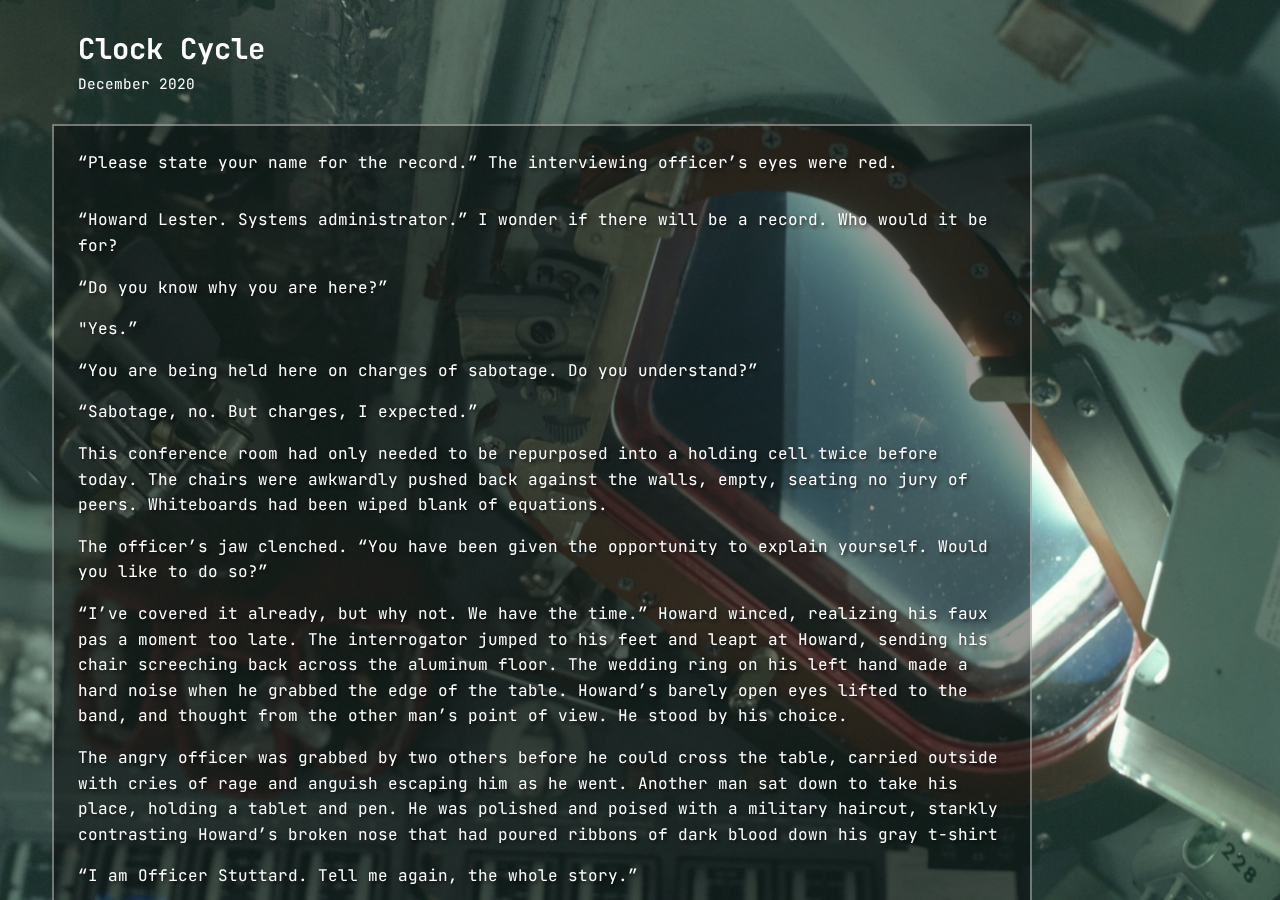
<file: fiction/1/index.html>
<!DOCTYPE html>
<html lang="en">

<head>
  <meta charset="UTF-8">
  <meta name="viewport" content="width=device-width, initial-scale=1.0">
  <title>Clock Cycle - kh3dron.net</title>
  <link rel="stylesheet" href="../../css/styles.css">
  <link rel="stylesheet" href="../../css/blog.css">
  <link href="https://fonts.googleapis.com/css?family=JetBrains Mono" rel="stylesheet" />
  <link rel="stylesheet" href="https://cdnjs.cloudflare.com/ajax/libs/font-awesome/6.0.0/css/all.min.css">
</head>

<body>
  <div class="text-container">
    <header class="post-header">
      <h1>Clock Cycle</h1>
      <div class="post-meta-container">
        <p class="post-meta">December 2020</p>
      </div>
    </header>
    <div class="content-box">
      <main>
        <article class="blog-post">
          <div class="post-content">
            <p>“Please state your name for the record.” The interviewing officer’s eyes were red.</p>
<p>“Howard Lester. Systems administrator.” I wonder if there will be a record. Who would it be for?</p>
<p>“Do you know why you are here?”</p>
<p>"Yes.”</p>
<p>“You are being held here on charges of sabotage. Do you understand?”</p>
<p>“Sabotage, no. But charges, I expected.”</p>
<p>This conference room had only needed to be repurposed into a holding cell twice before today. The chairs were awkwardly pushed back against the walls, empty, seating no jury of peers. Whiteboards had been wiped blank of equations.</p>
<p>The officer’s jaw clenched. “You have been given the opportunity to explain yourself. Would you like to do so?”</p>
<p>“I’ve covered it already, but why not. We have the time.” Howard winced, realizing his faux pas a moment too late. The interrogator jumped to his feet and leapt at Howard, sending his chair screeching back across the aluminum floor. The wedding ring on his left hand made a hard noise when he grabbed the edge of the table. Howard’s barely open eyes lifted to the band, and thought from the other man’s point of view. He stood by his choice.</p>
<p>The angry officer was grabbed by two others before he could cross the table, carried outside with cries of rage and anguish escaping him as he went. Another man sat down to take his place, holding a tablet and pen. He was polished and poised with a military haircut, starkly contrasting Howard’s broken nose that had poured ribbons of dark blood down his gray t-shirt</p>
<p>“I am Officer Stuttard. Tell me again, the whole story.”</p>
<p>I am the System administrator for the computer network on board the ship Wheeler-5, orbiting the black hole called DV-N554C. Our ship is home to over one thousand of the very brightest academics in a handful of fields, each of whom have unique experiments to run relating to the nature of space near black holes. We have biologists studying how animal’s circadian rhythms might detect relative time. Megastructure engineers designing proof of concept systems for using black holes as massive batteries or stellar engines. Information theorists fiddling with gravity waves, hawking radiation and quantum entanglement in their noble but endless quest for faster-than-light bit transmission. Most abundant of all are the countless teams of physicists and topoligists who seem to do nothing but watch things stretch out as they approach the event horizon. The exterior of our ship is covered in a rough acne of sensors, telescopes, and all manner of equipment used by these teams. The data from these sensors flows through my computer network on its way to terminals throughout the ship. My team is responsible for organizing this sensor network, and assisting the scientific teams in running analysis and regressions based on the data they collect. My role specifically is simulation scheduling on our onboard cluster.</p>
<p>“You run the computers?”</p>
<p>“Yes. I make sure everyone gets enough time to use the computers.”</p>
<p>“Understood.”</p>
<p>Many of the simulations and experiments run by the scientific teams spawn further tests. A simulation often needs to be re-run with a changed variable, or ten, or a thousand. Demand for computer time has only ever increased over the course of the mission. It should not be a surprise to you that computing power became the weakest link on this craft.</p>
<p>At first, I enjoyed the challenge of an increased workload. After all, by working with each scientific team, I was effectively a part of every breakthrough made on the ship. By a real metric, I am the most decorated scientist here; my direct contributions span fields in a way that no one else’s ever could. But the strain on our systems kept growing, and every team believed their work to be the most critical. My team could not keep up with the requests for help tuning hyperparameters and optimizing regressions. Late nights routinely bled into early mornings.</p>
<p>By the one-year mark in our expedition, I had come to resent the role I played on the ship. The constant bearers of bad news, my team and I bore responsibility for every delay and missed deadline. You know that horrible nickname we were given. Our resources were finite then, but the needs of the research teams were always growing. I spent the few hours I had to sleep searching for a way to increase the computational power available to the crew. I had not lost faith in the expedition - I only hated the position I was trapped in. We had no way to make real increases to the hardware limits of our ship, being millions of miles away from the nearest silicon foundry which could mint us precious more CPUs or accelerators. How can I speed up the output of a fundamentally closed system? I felt trapped. My precious processors were drowning in requests. The answer came to me as I turned and looked out my window on a rare night when my cabin faced a neighboring gas planet, beautiful and bizarrely elongated from orbiting closer to the black hole than us.</p>
<p>“So we are here because you were too busy?”</p>
<p>“No”, said Howard, “We are here because the mission grew - we needed more computational resources than were made available. We are here because my team solved the problem of infinite computation.”</p>
<p>“You killed us all because you had too much work to do?”</p>
<p>“This is not about me. I gave us a solution. I gave us time! Our mission was on track to fail had I not acted. I have never acted with malice. Let me continue, please.”</p>
<p>The following morning, as I arrived at my desk, I delegated the hundreds of tickets I’d received overnight to my team. I began writing a keylogger, a program I could place on every machine on the ship’s network, to capture the login credentials of every system on board. Knowing the systems like I do, it was not hard to write a program to accomplish the task.</p>
<p>I released my worm into the network that morning, and by lunch it was quietly listening in the background of all the terminals on the ship. I forwarded the findings to a file on my administrative account, building a table of passwords for every system in use. The one I was most interested in was, of course, that of the Captain, for the eventual purpose you know now. I left my keyloggers to listen, then I had a new task to attend to.</p>
<p>Some teams on our ship have launched satellites out of our on-board docks. The EV team had the capability to remove the sensors from the exterior of the main ship and place them on to smaller pods, which could be launched to closer orbits of DV-N554C or nearby planets. The next phase of my plan was to write an extremely compelling proposal for a launch of my own, as these satellites held the key to my private mission.</p>
<p>I fabricated the premise of an experiment, consulting with a peer specializing in heatpumps on the thermodynamics team. I proposed a plan to send a probe packed with processors out into orbit, to be used regularly but remotely. We had some tests to run with regard to heat dissipation in a vacuum, which could lead to better heatsink design for compute clusters in space. The findings from my experiment alone would have made a dent in my problem of finite computation, but my full vision was orders of magnitude more significant. I launched the satellite just a few days later. It passed without much suspicion, since the equipment would remain entirely usable and perhaps faster.</p>
<p>“Are you admitting to a further crime - fabricating this sham experiment?”</p>
<p>“No, not at all. The experiment was real. It was just a part of a larger plan.”</p>
<p>Stuttard looked unconvinced and wrote something down on his tablet.</p>
<p>Once the probe was launched, I went back to my log file of credentials and found the set I needed. I opened a remote session to the captain’s terminal, commandeering the ship’s navigation program. I generated a new key pair known only to myself, removing the captain’s controls of our vessel. He didn’t notice at the time, but why would he? The ship had been in free orbit, the engines not engaged in months. Feeling nothing, I accessed the engine interface. I fired our engines directly against our vector of motion - causing us to begin to fall towards the heart of DV-N554C. Our ship being the size it is, we didn’t feel the acceleration.</p>
<p>“You broke into the captain’s computer?”</p>
<p>“Yes.”</p>
<p>More notes.</p>
<p>I set the ship’s engines to fire for 3 months. I felt that would be enough. I deleted the key, then sent the hashes to the satellite probe for it to be re-assembled from scratch. It would take thousands of years for the probe to perform the mathematics needed to do such a task. Millions of miles away already, the schoolbus-sized data center floating in space woke up, and allocated a small percentage of its power to guess the key which would let us turn our ship around.</p>
<p>I trust you don’t need me to cover what happened between news of my actions reaching the academic teams and us arriving here, Howard said. His two black eyes spoke for themselves, swollen nearly shut. His mouth had gone wet again from his nose bleeding into it while he spoke. The programmer shrugged, the handcuffs clinking against the table. The officer nodded. One may assume that academics would be slow to violence, but the bloodied man here proved that mobs behave differently than people.</p>
<p>At the ship’s initial speed, our 22 month journey would take nearly 25 months for our families at home. Relativity is old physics, well understood by anyone qualified to be on board this research ship. The faster we move, the more time slows down. The slight dilation we were experiencing for the last year was hardly significant. However, 3 month’s deceleration meant that our ship would drift closer to DV-N554C than we had ever intended to be, which meant we would be moving orders of magnitude faster than we intended. I had estimated that our time dilation was a minimum of one thousand times what it was intended to be. My maneuver had brought the passage of time on board our ship to a near dead halt, while it flew by for everyone farther away.</p>
<p>This includes the satellite ship I had launched days ago. As our ship slowed down, the satellite remained near to our original orbit, which had the effect of accelerating it compared to us. That small satellite had become a greater supercomputer than any mankind could hope to assemble in a thousand years. While minutes passed on our ship, that lonely machine could hum for months, solving all the problems we could ever ask of it. My freezing of our ship’s clock gave us the tool we needed to finally complete our work.</p>
<p>“Your crewmates did not see this as the opportunity you did.”</p>
<p>“No. Nor did I expect them to.”</p>
<p>“Finish your story.”</p>
<p>As I increased the gap in time between my computer and our ship, so did I increase the gap between the ship and our home. Judging by my benchmarks, 22 years of satellite CPU time has passed in the 50 days since our engines fired. This gap will only grow. By the time we reach 90 days, decades will pass each day we spend on the ship. When we return home, it will be a home unrecognizable to us.</p>
<p>Howard thought again of the officer wearing the wedding ring. He thought of the photograph of a child’s first day of school, the new student beaming at her father behind the camera, taped to the corner of a subordinate’s terminal screen.  </p>
<p>Howard spoke softly now. “A month from now, anyone we left behind will be gone.”</p>
<p>Stuttard’s eyes were cold and sharp. Howard wondered who he had left behind to join the Wheeler-5.</p>
<p>“Tell me why you did this to us.”</p>
<p>Howard felt the grief behind the other man’s stare across the table. His eyes fell to his wristwatch. Seconds passed in silence, as they always will.</p>
          </div>

          <div class="navigation">
            <a href="../../index.html" class="reference-link">← back to home</a>
          </div>
        </article>
      </main>
    </div>
  </div>

</body>

</html>
</file>
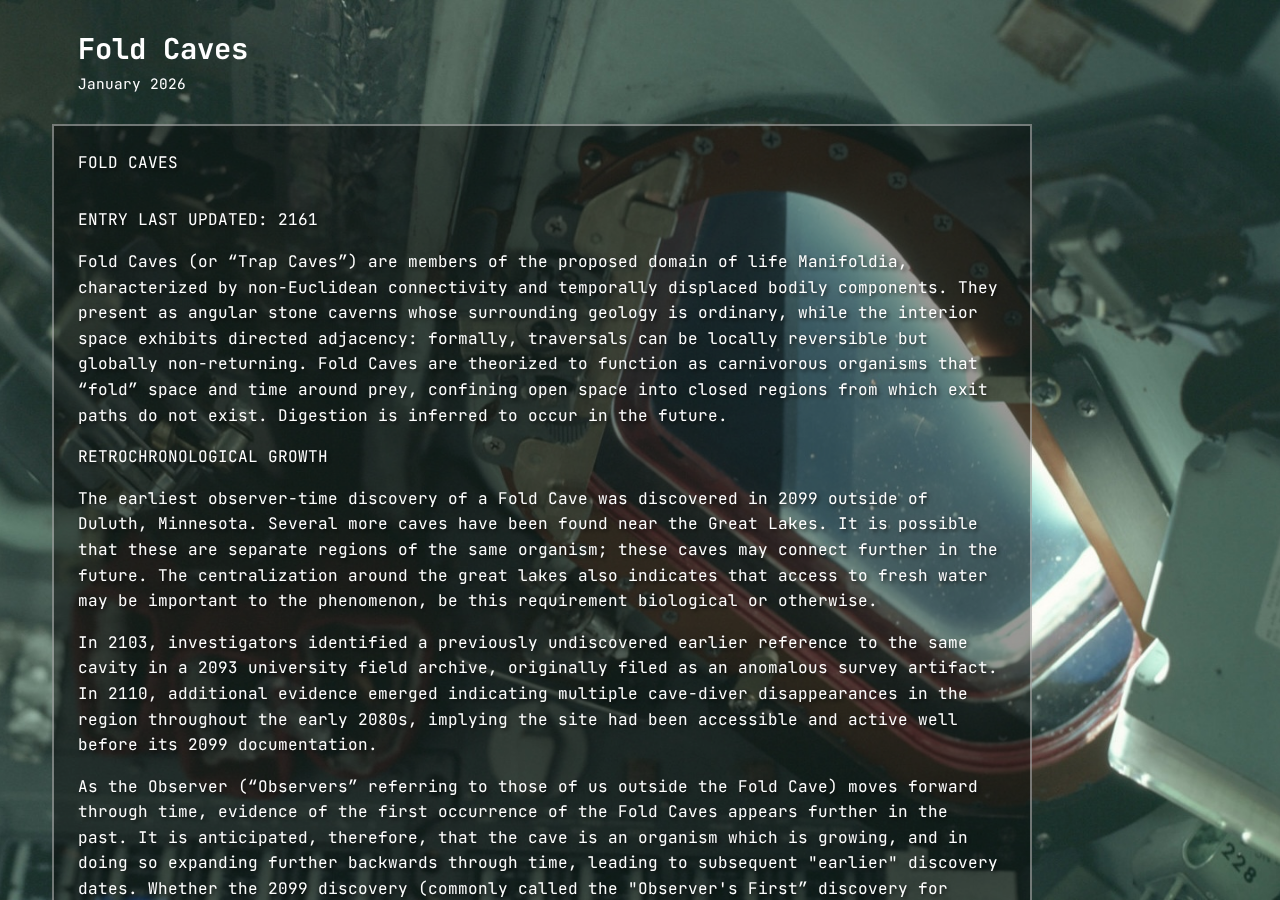
<file: fiction/2/index.html>
<!DOCTYPE html>
<html lang="en">

<head>
  <meta charset="UTF-8">
  <meta name="viewport" content="width=device-width, initial-scale=1.0">
  <title>Fold Caves - kh3dron.net</title>
  <link rel="stylesheet" href="../../css/styles.css">
  <link rel="stylesheet" href="../../css/blog.css">
  <link href="https://fonts.googleapis.com/css?family=JetBrains Mono" rel="stylesheet" />
  <link rel="stylesheet" href="https://cdnjs.cloudflare.com/ajax/libs/font-awesome/6.0.0/css/all.min.css">
</head>

<body>
  <div class="text-container">
    <header class="post-header">
      <h1>Fold Caves</h1>
      <div class="post-meta-container">
        <p class="post-meta">January 2026</p>
      </div>
    </header>
    <div class="content-box">
      <main>
        <article class="blog-post">
          <div class="post-content">
            <p>FOLD CAVES</p>
<p>ENTRY LAST UPDATED: 2161</p>
<p>Fold Caves (or “Trap Caves”) are members of the proposed domain of life Manifoldia, characterized by non-Euclidean connectivity and temporally displaced bodily components. They present as angular stone caverns whose surrounding geology is ordinary, while the interior space exhibits directed adjacency: formally, traversals can be locally reversible but globally non-returning. Fold Caves are theorized to function as carnivorous organisms that “fold” space and time around prey, confining open space into closed regions from which exit paths do not exist. Digestion is inferred to occur in the future.</p>
<p>RETROCHRONOLOGICAL GROWTH</p>
<p>The earliest observer-time discovery of a Fold Cave was discovered in 2099 outside of Duluth, Minnesota. Several more caves have been found near the Great Lakes. It is possible that these are separate regions of the same organism; these caves may connect further in the future. The centralization around the great lakes also indicates that access to fresh water may be important to the phenomenon, be this requirement biological or otherwise.</p>
<p>In 2103, investigators identified a previously undiscovered earlier reference to the same cavity in a 2093 university field archive, originally filed as an anomalous survey artifact. In 2110, additional evidence emerged indicating multiple cave-diver disappearances in the region throughout the early 2080s, implying the site had been accessible and active well before its 2099 documentation.</p>
<p>As the Observer (“Observers” referring to those of us outside the Fold Cave) moves forward through time, evidence of the first occurrence of the Fold Caves appears further in the past. It is anticipated, therefore, that the cave is an organism which is growing, and in doing so expanding further backwards through time, leading to subsequent "earlier" discovery dates. Whether the 2099 discovery (commonly called the "Observer's First” discovery for simplicity) denotes some unique milestone in the lifecycle of the Fold Cave (equivalent to maturity, a form of costly signaling, mating display, or death) is unknown.</p>
<p>The rate of new discoveries is slowing; given their past trends, it is predicted that the final “first” discovery of the Fold Cave will be found to have been in the late 1800s, and that this “Observer’s Last” discovery will be detected in the early 2300s. Like the date of Observer's First discovery, the significance of these dates with regard to the organism’s life cycle are unknown.</p>
<p>PHYSICAL PROPERTIES</p>
<p>Fold Caves present as stone caverns whose geology is externally unremarkable. The surrounding rock matches the local strata and shows no abnormal wear or tear. Internally, however, the surfaces are planar and neat at a level incompatible with natural cave formation. Wall faces meet at near-perfect right angles and remain flat across lengths that should expose bedding, grain, or faulting. No water is found inside the caves, moving or still.</p>
<p>The cave’s internal structure is described as being full of “rooms”; cubic areas connected by inset square tunnels at random. Traversing Fold Caves through room and tunnel paths is trivial; moving up or down to different levels requires flying or rappelling equipment to access. Caves can be disorienting to traverse, due to each room looking nearly identical beyond the specific random tunnel connections on the six faces of each room. At the same time, the regularity of the structure can make path descriptions easier, as many paths are expressible in simple “two forward, one left, one up, two right” syntax.</p>
<p>The most widely accepted explanation for this cubic shape is that the stone has been duplicated around the border of higher dimensional embedding. In this interpretation, a Fold Cave is not a “cave” carved from rock; it is instead a single rock face being duplicated and wrapped around an interior fractal maze.</p>
<p>BIOLOGICAL INTERPRETATION</p>
<p>The most commonly accepted explanation for the Fold Cave phenomenon is the “pitcher plant” theory. Pitcher plants are carnivorous plants which grow long, bowl-like leaves, which lure prey inwards with sweet smelling nectar. Prey intending to drink this nectar becomes trapped in the bowl, which also functions as the plant’s stomach. Small bugs drown and are later digested. In topological terms, this hunting strategy can be described as presenting a two-dimensional surface deformed into a three-dimensional basin. Prey moves across an apparently ordinary leaf surface, then finds themselves first unable to escape, and finally pulled actively towards death.</p>
<p>Extending this mechanic to higher dimensions, Fold Caves are understood to deform three-dimensional space into a higher dimensional point of no return, called a “Trap Cycle”. When prey is near the mouth of the cave, pathfinding is typical for three dimensional space; explorers can move freely between any two points at will. At a deeper point, however, explorers can fall into “Trap Cycles”; areas of cave-space which spontaneously form closed loops from which escape is impossible. Once inside a Trap Cycle, victims are disconnected from normal euclidean spacetime and are unreachable by external observers.</p>
<p>The rock surface of the caves is not believed to be “flesh”; it exhibits no visible movement, energy signatures, or organic properties. The cavern is not believed to be the organism itself, but the stabilized rim, akin to the empty space inside a pitcher plant. The metabolically active “flesh” of the organism is presumed to exist in the future or to reside permanently in a higher-dimensional space.</p>
<p>ALTERNATIVE THEORIES</p>
<p>There are many alternative theories explaining the Fold Cave phenomenon. Most non-organic theories share two premises: (1) that the Fold Cave is an extension of some process occurring primarily in the future, and (2) that its apparent “spread” further into the past reflects the continuation or growth of this process.</p>
<p>The Spacecraft theory sees Fold Caves as infrastructure: a component of an advanced transit or propulsion system, constructed by humans or non-humans, which moves passengers through controlled wormhole-like topologies. Proponents cite the caves’ geometric regularity and the absence of natural excavation signatures as evidence of the entire system being manufactured, as well as the obvious usefulness of the ability to create Fold Caves connecting arbitrary points. The system (or a part of it) may have been damaged in the future, which has sent a section of it back through time to us. Capture in a Trap Cycle may be akin to being hit by a train in a subway tunnel erroneously presumed empty, or touching an unexpectedly live wire.</p>
<p>The Runoff theory frames Fold Cave effects as byproducts of high-energy systems - most commonly antimatter production or containment - leaking into observer space as distortions in local spacetime. Supporters note that Fold Caves are often dimly illuminated without an apparent source; in this model, the light is interpreted as radiation from an ongoing process spreading through a higher dimension. The main effect producing the temporal leak is assumed to have failed or defected somehow, overlapping with the last theory.</p>
<p>The final theory is the “Strange Bomb” theory; proposing that Fold Caves are a weapon deployed in the future, with its effective front propagating backward through time. In this view, the cavernous form is incidental (perhaps the weapon was detonated underground), and the distorted space may not permanently be limited to caves. Proponents of this interpretation fear that folding regions will continue spreading, and larger areas may eventually be drawn into Trap Cycles and become separated from euclidean space. Proponents of this theory are often active in extreme anti-science and anti-weapons groups, and have caused several major incidents to equipment and researchers near cave sites.</p>
<p>TOPOLOGICAL PROPERTIES</p>
<p>Besides Trap Cycles, the other space warping behavior of Fold Caves is called a “False Return”: an unpredictable phenomenon in which a subject departs a location L1, traverses to location L2, and then returns to location L1 by a different path. All local measurements - range scans, inertial data, and internal frame of reference - indicate the traveller has returned to the original position. However, any objects physically left behind at L1 (such as dropped equipment or chalk lines) are absent on return. The prevailing interpretation is that the cave turns linear traversals into non-repeatable cycles; emitting multiple globally distinct points that are locally indistinguishable. In these cases, a traversal can return the explorer to an identical copy of L1, which occupies the same space in three dimensions, but separate coordinates in higher dimensions.</p>
<p>For a lower dimensional analogy, consider a circular path. Creating a false return would be to lift that circle, cut it, and duplicate it through a higher dimension (the third) into an infinitely repeating spiral. For an observer expecting to be traveling along a circle, all points should be re-visitable within one rotation. However, if the observer had been imperceptibly lifted from a circle into a spiral topology, they would be able to revisit multiple distinct copies of their starting point while occupying the same coordinates in their expected 2D space. In operational graph models, the false return constitutes a cycle in measured state but not in identity, implying a non-injective projection from the cave’s underlying manifold to observer-space coordinates.</p>
<p>False Returns, while disorienting, are not disastrous. Observers can return to their original starting locations by retracing their steps exactly. However, False Returns are commonly found at the same depths as Trap Cycles, making them a strong indicator of spatially unstable areas. Because Trap Cycles are space-compressing, and False Returns are space-expanding, these two phenomena may be akin to a flowery edge or petal structure of a plant when viewed from the appropriate dimension.</p>
<p>MAPPING AND MEASUREMENT</p>
<p>Exploration by humans is discouraged by treaty and practical hazard. Current mapping and survey are conducted exclusively by drones and tethered instrumentation. Despite this, first-hand human accounts continue to enter the record due to the phenomenon’s retrochronological spread: as real observer-time advances, earlier observers with earlier technology are found to have “discovered” and entered the same sites, each believing themselves to be the first to do so. These accounts, though inconsistent in detail, are unanimous on several features: (1) an interior geometry described as “cubic” and “repeating”, and (2) an apparent lack of natural cave-formation properties. Rooms and tunnels never shrink, at any distance into the system.</p>
<p>Wireless transmissions of all kinds are consistently poor beyond the first line-of-sight junction. Signal loss exceeds that expected from ordinary interference, and does not improve with increased transmitter power. Optical conditions are similarly anomalous. Interiors are typically dimly illuminated without an identifiable source, yet light and laser beams dissipate rapidly and fail to produce glares or reflections. The leading hypothesis is that electromagnetic radiation is somehow permitted to spread into the higher degrees of freedom within the cavity.</p>
<p>This dissipation effect can be measured and compared against the inverse square law to calculate the dimensionality of regions of the interior system. Results are inconsistent across different rooms and at different times, but spatial dimensionality has been measured to be as high as 8.1. For areas with greater than three spatial dimensions, there may be additional tunnels connecting adjacent cubic rooms in higher dimensions: they may be up to sixteen paths plainly traversable for more advanced explorers, as accessible to them as the lowest six sides of each cube are to us.</p>
<p>ANOMALOUS EGRESS AND TEMPORAL SHEAR</p>
<p>In Fold Cave explorations, a small number of expeditions have reported “anomalous egress”: an observer enters a region previously modeled as a Trap Cycle and later reappears at or near a known entrance without traversing any mapped return path. These incidents are rare, poorly instrumented, and often confounded by concurrent environmental disturbances.</p>
<p>The first and best documented case (see 2121 CRAWLER Event) began as a routine drone survey of the Duluth site. A disposable drone observer nicknamed CRAWLER-3 entered the Fold Cave aided by radio link and progressed into a known Trap Cycle, with intention of conducting an experiment attempting to use laser light reflection across the Trap Cycle boundary. Approximately 19 minutes after loss of line-of-sight, the supervising team recorded a regional seismic event (Magnitude 4.2) and experienced a rapid strengthening of signal transmissions inside the cave, consistent with extreme dimensionality contraction. The CRAWLER-3 reappeared unaided at the mouth 43 minutes after initial entry, physically undamaged but exhibiting profound age advancement: the on-board nuclear battery indicated 8 to 12 years of elapsed time.</p>
<p>The prevailing interpretation does not require that the drone “traveled into the future” in the ordinary sense. Instead, the event is modeled as temporal shear between components: while the main body of the cave remains in sync with the external observer-time, time in Trap Cycle subgraphs accelerate, in which large intervals of proper time accumulate along the isolated worldline. In this model, the observer experienced a long confinement in a region disconnected from the mouth of the cave, until this region suddenly re-connected to the main body when the cave’s geometry was disrupted. The analogy in the Pitcher Plant model is of a victim sliding down into the digestive bowl who is suddenly yanked back out; they may have been experiencing rapid movement downwards in a third dimension, while appearing to move normally or not at all from a lower dimensional perspective.</p>
<p>The drone observed no temporal discontinuity. Intended to be disposable, the drone only had storage space to record a few months of data, which appeared unremarkable except for the change in cave geometry. An earlier tunnel the drone had passed through, the known boundary of the Trap Cycle, appeared sealed from inside the closed area, trapping the drone in this closed subset of available space. The few other accounts of Trap Cycle escapes confirm this change of internal geometry: once-open sequences of corridors and corners that become closed and False Return cycles forming inside the area. This is consistent with confinement in a subgraph whose local geometry is highly self-similar and whose return maps are state-recurring but not identity-preserving.</p>
<p>INDUCED EGRESS EXPERIMENTS</p>
<p>Following the CRAWLER Event, multiple groups attempted to reproduce anomalous egress under controlled conditions. These efforts pursued two coupled hypotheses: (1) that egress requires a broad disruption to space around a cave entrance, and (2) that entities recovered from Trap Cycles will have experienced a much accelerated passage of time. Experimental strategies fell into two categories:</p>
<p>Whole-system disruption theories posit that the complete hyperdimensional shadow of the cave must be affected by the disturbance to alter internal geometry. Teams deployed ground shakers, controlled microblasts in surrounding bedrock, and timed demolition charges at enormous distances around Fold Caves to mimic natural earthquakes. While such interventions occasionally altered dimensionality for brief moments, these periods have never been long enough to record maps or conduct any real experiments, in addition to being disruptive and impractical to repeat often.</p>
<p>Local disruption theories focus on altering the entrance boundary itself; modifying humidity, temperature, and light near the mouth of the caves. These experiments have thus far been unsuccessful. They are also controversial, due to concerns over damaging or injuring the systems as a whole.</p>
<p>As a result of these failures, modern practice treats terminal egress as non-engineerable and assumes that entry into a Trap Cycle is a one-way path. The use of live human observers as explorers in any such experiments is absolutely prohibited.</p>
<p>Following the CRAWLER incident, many drones have been designed with the intention of chasing “Trap Cycle Escapes”. They are armed with extra storage space for recording many decades of observations and given experiments to conduct while inside the closed manifold. Several have gone missing, which implies their journeys towards the basin have successfully begun, but none have yet escaped.</p>
<p>EXPLOITATION</p>
<p>Numerous efforts have attempted to leverage the Fold Caves for spatial and temporal travel. Results have been, generally, not useful. In particular, no traversal beginning at a known entrance has produced a verified emergence from a different Fold Cave site, and repeated “cross-cave” experiments have failed. This absence of cross-site egress has weakened (but not eliminated) the hypothesis that geographically separated mouths are limbs of a larger connected organism.</p>
<p>Physical bypass has likewise proven ineffective. Digging or blasting from within the cave consistently leads to nothing but extended runs of ordinary stone, hundreds of meters in some cases, even when external surveys indicate that blasting should lead to another known room or exterior space. Attempts to  drill into the caves have never breached the internal space; the same area appears solid stone when approached from any direction but the mouth.</p>
<p>Speculative applications involving causality remain formally untested. All trap cycle escapees have been recovered having travelled forwards in time; since the temporal attractor lies in the future, it can not permit causal paradoxes. The attractor point is assumed to be the date of Observer’s Last horizon, in 2300. Consensus notes that if the Fold Cave’s temporal effects continue to move prey towards the same point after the Observer’s Last horizon (pulling them into the past), causal loops may become physically accessible; after Observer’s Last passes, it may be possible to enter a Trap Cycle and escape it having traveled backwards through time. Thousands of experiments have been designed to take advantage of this possibility, though their feasibility depends on the yet unproven discovery of reproducible egress from Trap Cycles, as well as the assumed reversal of temporal sink in the distant future.</p>
<p>CONTAINMENT CONCERNS</p>
<p>A sizable body of researchers and policy bodies argue that experiments designed to examine behavior post Observer’s Last should not be conducted, on the grounds that causal paradox could lead to unknowable physical consequences. This position is sometimes referred to as the “Causal Hygiene” doctrine. Proponents note that any deliberate attempt to force or stabilize a causal reversal would constitute an intervention in the conditions that define the observer’s own historical record. Whatever the consequences of causal tampering may be, they are likely already awaiting us at this future date, having traveled backwards from the future to collide with us at Observer’s Last. Policy is hotly contested, and no consensus exists as of 2160.</p>
<p>SEE ALSO</p>
<p>Chronodecomposers</p>
<p>2144 Hammond Accords</p>
<p>List of causality violating Manifoldia</p>
          </div>

          <div class="navigation">
            <a href="../../index.html" class="reference-link">← back to home</a>
          </div>
        </article>
      </main>
    </div>
  </div>

</body>

</html>
</file>
<file: css/styles.css>
:root {
  --primary-color: #ffffff;
  --background-color: transparent;
  --secondary-color: #ffffff;
  --border-radius: 0;
  --link-color: #ffffff;
  --link-hover-color: #ffffff;
  --border-color: rgba(255, 255, 255, 0.4);
  --content-bg: rgba(0, 0, 0, 0.4);
  --shadow-color: rgba(0, 0, 0, 0.8);
  --code-bg: rgba(0, 0, 0, 0.5);
  --code-color: #ffffff;
}

* {
  margin: 0;
  padding: 0;
  box-sizing: border-box;
}

html {
  overflow: hidden;
  height: 100%;
}

body {
  font-family: "JetBrains Mono";
  font-size: 16px;
  background: url('../window.jpg') no-repeat center center, black;
  background-size: cover;
  background-attachment: fixed;
  line-height: 1.2;
  overflow: hidden;
  height: 100%;
  position: fixed;
  width: 100%;
  color: var(--primary-color);
}

/* Main content styling */
main {
  margin-left: 20px;
  text-shadow: 2px 2px 4px var(--shadow-color);
}

main div {
  margin-bottom: 1.5rem;
}

main {
  margin-bottom: 0.5rem;
  color: var(--primary-color);
}

main ul {
  list-style-type: disc;
  margin-left: 1.5rem;
}

main li {
  margin-bottom: 0.25rem;
}

main a {
  color: var(--link-color);
  text-decoration: underline;
  text-decoration-style: dotted;
  text-underline-offset: 2px;
  transition: none;
}

main a:hover {
  color: var(--link-hover-color);
  text-decoration-style: solid;
}

/* Header styling */
header {
  text-align: left;
  padding-bottom: 1rem;
  margin-bottom: 1.5rem;
  border-bottom: 2px solid var(--border-color);
}

header pre {
  color: var(--primary-color);
  display: inline-block;
  text-align: left;
  text-shadow: 2px 2px 4px var(--shadow-color);
}

/* Container for all text content */
.text-container {
  position: fixed;
  top: 0;
  left: 0;
  width: 100%;
  height: 100%;
  overflow-y: auto;
  z-index: 1;
  padding: 2em;
  box-sizing: border-box;
  display: flex;
  flex-direction: column;
  align-items: flex-start;
  justify-content: flex-start;
  -webkit-overflow-scrolling: touch;
  touch-action: pan-y;
}

/* Content box wrapper */
.content-box {
  background-color: transparent;
  border: none;
  border-radius: 0;
  padding: 0;
  max-width: 1000px;
  width: 100%;
  box-shadow: none;
}

/* Remove individual backgrounds since content-box handles it */
main div {
  padding: 0;
  margin-bottom: 1rem;
}

header {
  padding: 0;
  margin-bottom: 1rem;
  margin-left: 20px;
}

h3 {
  padding: 0;
  margin-bottom: 1rem;
  color: var(--primary-color);
}

h4 {
  color: var(--primary-color);
  margin-bottom: 0.5rem;
  font-weight: normal;
}

.whoami-section {
  margin-bottom: 2rem;
}

.experience-group {
  margin-bottom: 1.5rem;
}

/* Reference links styling */
main p:first-child {
  display: flex;
  justify-content: center;
  gap: 0.5rem;
  margin-bottom: 2rem;
  flex-wrap: wrap;
}

main p:first-child a {
  text-align: center;
}

/* Employer links styling */
.employer-link {
  color: var(--link-color) !important;
  text-decoration: underline !important;
  text-decoration-style: dotted !important;
  text-underline-offset: 2px !important;
}

.employer-link:hover {
  color: var(--link-hover-color) !important;
  text-decoration-style: solid !important;
}

/* Project links styling */
.project-link {
  color: var(--link-color) !important;
  text-decoration: underline !important;
  text-decoration-style: dotted !important;
  text-underline-offset: 2px !important;
}

.project-link:hover {
  color: var(--link-hover-color) !important;
  text-decoration-style: solid !important;
}

/* Reference links styling */
.reference-link {
  color: var(--link-color) !important;
  text-decoration: underline !important;
  text-decoration-style: dotted !important;
  text-underline-offset: 2px !important;
}

.reference-link:hover {
  color: var(--link-hover-color) !important;
  text-decoration-style: solid !important;
}

/* Blog page styling */
.blog-content {
  text-align: left;
}

.coming-soon {
  margin: 2rem 0;
}

.coming-soon p {
  margin-bottom: 1rem;
  color: var(--primary-color);
}

.navigation {
  margin-top: 2rem;
}

/* Blog post listing */
.blog-posts {
  text-align: left;
  margin: 2rem 0;
  list-style-type: disc;
  padding-left: 1.5rem;
}

.blog-post-item {
  display: flex;
  justify-content: space-between;
  align-items: baseline;
  margin-bottom: 0.5rem;
  gap: 1rem;
  list-style-position: outside;
}

.blog-post-title {
  color: var(--link-color);
  text-decoration: underline;
  text-decoration-style: dotted;
  text-underline-offset: 2px;
  flex-shrink: 0;
}

.blog-post-title:hover {
  text-decoration-style: solid;
}

.blog-post-date {
  color: var(--primary-color);
  white-space: nowrap;
  margin-left: auto;
}

/* Individual blog post styling */
.blog-post {
  text-align: left;
}

.post-header {
  margin-bottom: 2rem;
  text-align: left;
}

.post-header h1 {
  color: var(--primary-color);
  margin-bottom: 0.5rem;
  font-size: 1.8em;
  line-height: 1.2;
}

.post-meta {
  color: var(--primary-color);
  font-size: 0.9em;
}

.post-content {
  line-height: 1.6;
  margin-bottom: 2rem;
}

.post-content h2 {
  color: var(--primary-color);
  margin: 2rem 0 1rem 0;
  font-size: 1.4em;
}

.post-content p {
  color: var(--primary-color);
  margin-bottom: 1rem;
}

.post-content p:first-child {
  display: block;
  text-align: left;
  justify-content: unset;
}

.post-content ul {
  margin: 1rem 0 1rem 2rem;
}

.post-content li {
  color: var(--primary-color);
  margin-bottom: 0.5rem;
}

.post-content code {
  background-color: var(--code-bg);
  padding: 0.2rem 0.4rem;
  border-radius: 0;
  color: var(--code-color);
  font-family: "JetBrains Mono", monospace;
}

.post-content pre {
  background-color: var(--code-bg);
  border: 1px solid var(--border-color);
  border-radius: 0;
  padding: 1rem;
  overflow-x: auto;
  margin: 1rem 0;
}

.post-content pre code {
  background: none;
  padding: 0;
  color: var(--code-color);
}

/* Syntax highlighting - all white on dark */
.post-content .codehilite .n { color: #ffffff; }
.post-content .codehilite .p { color: #ffffff; }
.post-content .codehilite .c1 { color: #999999; }
.post-content .codehilite .s2 { color: #cccccc; }
.post-content .codehilite .nt { color: #cccccc; }
.post-content .codehilite .w { color: #ffffff; }
.post-content .codehilite .k { color: #ffffff; }
.post-content .codehilite .kn { color: #ffffff; }
.post-content .codehilite .o { color: #ffffff; }
.post-content .codehilite .nb { color: #ffffff; }
.post-content .codehilite .nf { color: #ffffff; }

.post-content a {
  color: var(--link-color);
  text-decoration: none;
}

.post-content a:hover {
  text-decoration: underline;
}

.screenshot {
  text-align: center;
  margin: 2rem 0;
}

.screenshot img {
  max-width: 100%;
  height: auto;
  border: 1px solid var(--border-color);
  border-radius: 0;
}

/* General image styling for blog posts */
.post-content img {
  max-width: 100%;
  width: auto;
  height: auto;
  border: 1px solid var(--border-color);
  border-radius: 0;
  display: block;
  margin: 1.5rem auto;
  box-shadow: none;
}

.navigation a {
  margin-right: 1rem;
}

/* Mobile responsive styling */
@media (max-width: 768px) {
  body {
    font-size: 14px;
  }

  .text-container {
    padding: 1em;
    width: 100%;
  }

  .content-box {
    padding: 1.5rem;
    width: 95%;
  }

  header pre {
    font-size: 0.5em;
  }

  main {
    margin-left: 0;
  }

  .blog-post-date {
    display: none;
  }

  .blog-post-item {
    display: list-item;
  }

  .collapsible-toggle {
    font-size: 1em;
  }

  .toggle-label {
    font-size: 1.1em;
  }
}

@media (max-width: 480px) {
  body {
    font-size: 12px;
  }

  .text-container {
    padding: 0.5em;
    width: 100%;
  }

  header pre {
    font-size: 0.35em;
  }

  .content-box {
    padding: 1rem;
    width: 98%;
  }

  .blog-post-date {
    display: none;
  }

  .blog-post-item {
    display: list-item;
  }

  h3 {
    font-size: 1.2em;
  }

  h4 {
    font-size: 1.1em;
  }
}


/* Email popup styling */
.email-popup {
  position: fixed;
  top: 50%;
  left: 50%;
  transform: translate(-50%, -50%);
  background-color: rgba(0, 0, 0, 0.85);
  border: 2px solid var(--border-color);
  border-radius: 0;
  padding: 2rem;
  z-index: 1000;
  box-shadow: none;
  display: none;
  text-align: center;
}

.email-popup p {
  color: var(--primary-color);
  margin-bottom: 1rem;
  font-family: "JetBrains Mono";
}

.email-popup .email-address {
  color: var(--link-color);
  font-weight: bold;
  padding: 0.5rem;
  background-color: var(--code-bg);
  border-radius: 0;
  margin: 1rem 0;
  display: flex;
  align-items: center;
  gap: 0.5rem;
}

.email-popup .copy-btn {
  background: none;
  border: 1px solid var(--link-color);
  color: var(--link-color);
  padding: 0.25rem 0.5rem;
  border-radius: 0;
  cursor: pointer;
  font-size: 0.9em;
  transition: none;
  display: flex;
  align-items: center;
}

.email-popup .copy-btn:hover {
  background-color: var(--link-color);
  color: #000000;
}

.copy-feedback {
  color: var(--link-color);
  font-size: 0.9em;
  margin-bottom: 1rem;
  display: none;
}

.email-popup .close-btn {
  background: none;
  border: 1px solid var(--border-color);
  color: var(--primary-color);
  padding: 0.5rem 1rem;
  border-radius: 0;
  cursor: pointer;
  font-family: "JetBrains Mono";
  transition: none;
}

.email-popup .close-btn:hover {
  background-color: var(--primary-color);
  color: #000000;
}

.popup-overlay {
  position: fixed;
  top: 0;
  left: 0;
  width: 100%;
  height: 100%;
  background-color: rgba(0, 0, 0, 0.5);
  z-index: 999;
  display: none;
}

/* Navigation links */
.nav-links {
  display: flex;
  flex-direction: column;
  gap: 0.5rem;
  margin: 2rem 0;
  padding: 1rem;
  border: 2px solid var(--border-color);
  background-color: var(--content-bg);
}

.nav-links a {
  color: var(--link-color);
  text-decoration: none;
  font-size: 1em;
  cursor: pointer;
  padding-left: 1rem;
  position: relative;
}

.nav-links a::before {
  content: '\25B8 ';
  position: absolute;
  left: 0;
  opacity: 0.3;
}

.nav-links a:hover::before {
  opacity: 1;
}

.nav-links a:hover {
  color: var(--link-hover-color);
  text-decoration: underline;
}

.nav-links a.active {
  font-weight: bold;
}

.nav-links a.active::before {
  opacity: 1;
}

.content-sections {
  margin-top: 2rem;
}

.content-section {
  margin-bottom: 3rem;
  display: none;
  padding: 1.5rem;
  border: 2px solid var(--border-color);
  background-color: var(--content-bg);
}

.content-section.active {
  display: block;
}

.content-section h3 {
  margin-bottom: 1rem;
  border-bottom: 1px solid var(--border-color);
  padding-bottom: 0.5rem;
}
</file>
<file: css/blog.css>
/* Blog-specific overrides */
.content-box {
  max-width: 980px !important;
  background-color: rgba(0, 0, 0, 0.4);
  padding: 1.5rem !important;
  border: 2px solid rgba(255, 255, 255, 0.4) !important;
  margin-left: 20px;
}

.post-header {
  margin-left: calc(22px + 1.5rem);
  border-bottom: none;
}

.content-box main {
  margin-left: 0;
}

/* Color styling for blog post headings */
.post-header h1 {
  color: #ffffff !important;
}

.post-content h2 {
  color: #ffffff !important;
}

.post-content h3 {
  color: #ffffff !important;
}

.post-content h4,
.post-content h5,
.post-content h6 {
  color: #ffffff !important;
}

/* Table styling */
.post-content table {
  border-collapse: collapse;
  width: 100%;
  margin: 1.5em 0;
  font-family: 'JetBrains Mono', monospace;
}

.post-content table th,
.post-content table td {
  border: 1px solid rgba(255, 255, 255, 0.4);
  padding: 12px 16px;
  text-align: left;
}

.post-content table th {
  background-color: rgba(255, 255, 255, 0.1);
  color: #ffffff;
  font-weight: bold;
}

.post-content table tr:nth-child(even) {
  background-color: rgba(255, 255, 255, 0.05);
}

.post-content table tr:hover {
  background-color: rgba(255, 255, 255, 0.1);
}


/* Reading time */
.post-meta-container {
  display: flex;
  align-items: center;
  gap: 1em;
}

.reading-time {
  color: #ffffff;
  font-size: 0.9em;
}

.post-meta {
  margin: 0;
}

/* Table of contents */
.table-of-contents {
  margin: 2em 0;
  padding: 1.5em;
  border: 1px solid rgba(255, 255, 255, 0.4);
  background-color: rgba(0, 0, 0, 0.4);
}

.table-of-contents h4 {
  margin-top: 0;
  margin-bottom: 1em;
  color: #ffffff;
}

.table-of-contents ul {
  list-style: none;
  padding-left: 0;
  margin: 0;
}

.table-of-contents li {
  margin: 0.5em 0;
}

.toc-link {
  color: #ffffff;
  text-decoration: none;
}

.toc-link:hover {
  color: #ffffff;
  text-decoration: underline;
}

/* Post navigation (prev/next) */
.post-navigation {
  display: flex;
  justify-content: space-between;
  margin: 3em 0 2em 0;
  padding-top: 2em;
  border-top: 1px solid rgba(255, 255, 255, 0.4);
  gap: 2em;
}

.nav-prev,
.nav-next {
  color: #ffffff;
  text-decoration: none;
  max-width: 45%;
}

.nav-prev:hover,
.nav-next:hover {
  color: #ffffff;
  text-decoration: underline;
}

.nav-next {
  text-align: right;
  margin-left: auto;
}

.nav-placeholder {
  display: block;
  width: 45%;
}

/* Mobile improvements */
@media (max-width: 768px) {
  .post-navigation {
    flex-direction: column;
    gap: 1em;
  }

  .nav-prev,
  .nav-next,
  .nav-placeholder {
    max-width: 100%;
    width: 100%;
  }

  .nav-next {
    text-align: left;
    margin-left: 0;
  }

  .table-of-contents {
    padding: 1em;
  }

  .reading-time {
    display: block;
    margin-top: 0.3em;
  }

  .post-meta-container {
    flex-direction: column;
    align-items: flex-start;
    gap: 0;
  }

  .post-header h1 {
    font-size: 1.4em;
  }

  .post-content h2 {
    font-size: 1.2em;
  }

  .post-content h3 {
    font-size: 1.1em;
  }

  .post-content {
    font-size: 1em;
  }

  .post-content img {
    width: 100%;
  }
}

@media (max-width: 480px) {
  .post-header h1 {
    font-size: 1.2em;
  }

  .post-content h2 {
    font-size: 1.1em;
  }

  .post-content h3 {
    font-size: 1em;
  }

  .post-content {
    font-size: 0.95em;
    line-height: 1.5;
  }

  .table-of-contents {
    font-size: 0.9em;
  }
}
</file>
